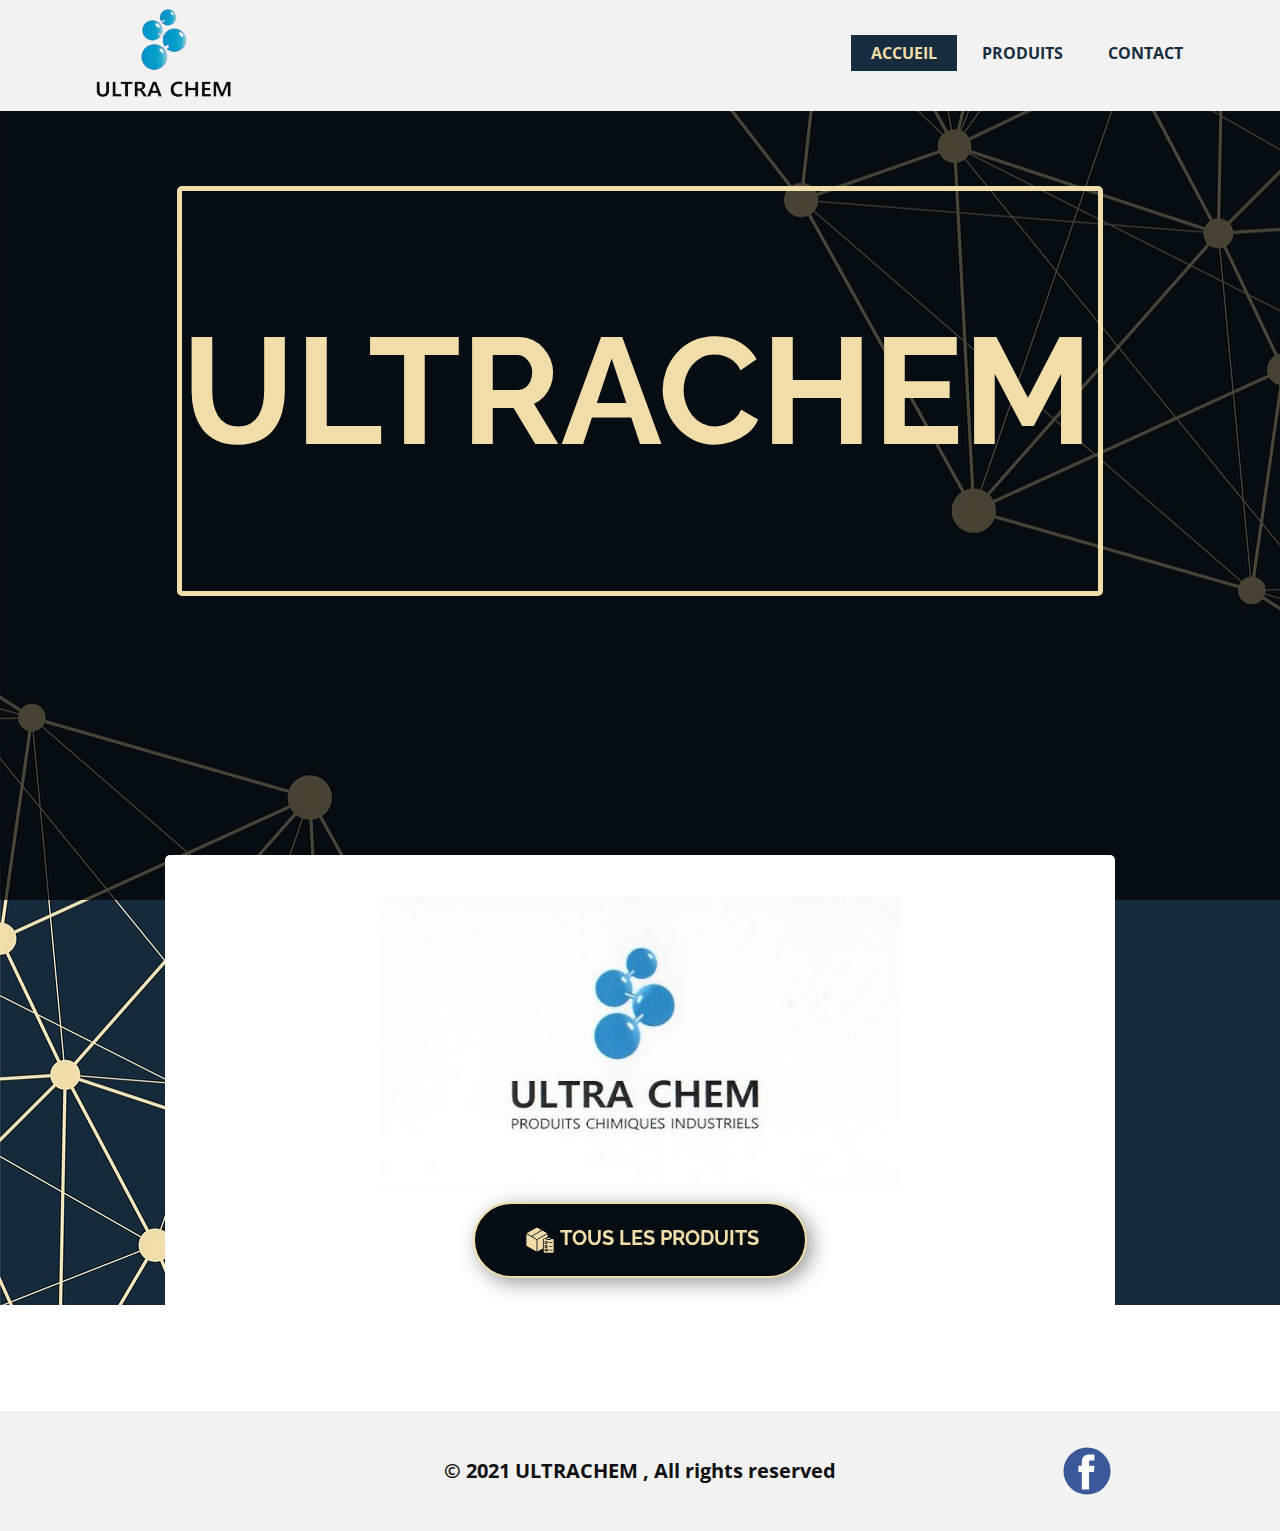
<file: index.html>
<!DOCTYPE html>
<html style="font-size: 16px;" lang="fr-TN">
  <head>
    <meta name="viewport" content="width=device-width, initial-scale=1.0">
    <meta charset="utf-8">
    <meta name="keywords" content="thankyou., Freelance Designer, We design People Inspired Experiences that create positive change in people's lives., Inspiration, DJ Night is Your Best Choice For Luxury Destination Weddings, Private, and Corporate Events, Team, Information partners">
    <meta name="description" content="">
    <meta name="page_type" content="np-template-header-footer-from-plugin">
    <title>Accueil</title>
    <link rel="stylesheet" href="nicepage.css" media="screen">
<link rel="stylesheet" href="Accueil.css" media="screen">
    <script class="u-script" type="text/javascript" src="jquery.js" defer=""></script>
    <script class="u-script" type="text/javascript" src="nicepage.js" defer=""></script>
    <link rel="icon" href="images/favicon4.png">
    <link id="u-theme-google-font" rel="stylesheet" href="https://fonts.googleapis.com/css?family=Roboto:100,100i,300,300i,400,400i,500,500i,700,700i,900,900i|Open+Sans:300,300i,400,400i,600,600i,700,700i,800,800i">
    <link id="u-page-google-font" rel="stylesheet" href="https://fonts.googleapis.com/css?family=Raleway:100,100i,200,200i,300,300i,400,400i,500,500i,600,600i,700,700i,800,800i,900,900i">
    
    
    <script type="application/ld+json">{
		"@context": "http://schema.org",
		"@type": "Organization",
		"name": "ULTRA CHEM",
		"logo": "images/image001-removebg-preview2.png",
		"sameAs": [
				"https://www.facebook.com/ULTRA-CHEM-105262901746393"
		]
}</script>
    <meta name="theme-color" content="#718ca5">
    <meta property="og:title" content="Accueil">
    <meta property="og:description" content="">
    <meta property="og:type" content="website">
  </head>
  <body data-home-page="Accueil.html" data-home-page-title="Accueil" class="u-body u-stick-footer"><header class="u-align-center u-clearfix u-grey-5 u-header u-sticky u-header" id="sec-e741"><div class="u-clearfix u-sheet u-sheet-1">
        <nav class="u-menu u-menu-dropdown u-offcanvas u-offcanvas-shift u-menu-1" data-position="menu">
          <div class="menu-collapse" style="font-size: 1rem; letter-spacing: 0px; text-transform: uppercase; font-weight: 700;">
            <a class="u-button-style u-custom-active-color u-custom-border u-custom-border-color u-custom-hover-color u-custom-left-right-menu-spacing u-custom-padding-bottom u-custom-text-active-color u-custom-text-color u-custom-text-decoration u-custom-text-hover-color u-custom-top-bottom-menu-spacing u-nav-link u-text-active-palette-1-base u-text-custom-color-6 u-text-hover-palette-2-base" href="#" style="height: 24px; color: rgb(17, 17, 17) !important;">
              <svg class="u-svg-link" preserveAspectRatio="xMidYMin slice" viewBox="0 0 150 150" style=""><use xmlns:xlink="http://www.w3.org/1999/xlink" xlink:href="#svg-6136"></use></svg>
              <svg class="u-svg-content" viewBox="0 0 150 150" x="0px" y="0px" id="svg-6136" style="enable-background:new 0 0 150 150;"><g id="XMLID_229_"><path id="XMLID_230_" d="M15,30h120c8.284,0,15-6.716,15-15s-6.716-15-15-15H15C6.716,0,0,6.716,0,15S6.716,30,15,30z"></path><path id="XMLID_231_" d="M135,60H15C6.716,60,0,66.716,0,75s6.716,15,15,15h120c8.284,0,15-6.716,15-15S143.284,60,135,60z"></path><path id="XMLID_232_" d="M135,120H15c-8.284,0-15,6.716-15,15s6.716,15,15,15h120c8.284,0,15-6.716,15-15S143.284,120,135,120z"></path>
</g></svg>
            </a>
          </div>
          <div class="u-custom-menu u-nav-container">
            <ul class="u-nav u-spacing-5 u-unstyled u-nav-1"><li class="u-nav-item"><a class="u-active-custom-color-6 u-border-active-palette-1-base u-border-hover-palette-1-light-1 u-button-style u-hover-custom-color-5 u-nav-link u-text-active-custom-color-5 u-text-custom-color-6 u-text-hover-custom-color-6" href="Accueil.html" style="padding: 10px 20px;">Accueil</a>
</li><li class="u-nav-item"><a class="u-active-custom-color-6 u-border-active-palette-1-base u-border-hover-palette-1-light-1 u-button-style u-hover-custom-color-5 u-nav-link u-text-active-custom-color-5 u-text-custom-color-6 u-text-hover-custom-color-6" href="Produits.html" style="padding: 10px 20px;">Produits</a>
</li><li class="u-nav-item"><a class="u-active-custom-color-6 u-border-active-palette-1-base u-border-hover-palette-1-light-1 u-button-style u-hover-custom-color-5 u-nav-link u-text-active-custom-color-5 u-text-custom-color-6 u-text-hover-custom-color-6" href="Contact.html" style="padding: 10px 20px;">Contact</a>
</li></ul>
          </div>
          <div class="u-custom-menu u-nav-container-collapse">
            <div class="u-black u-container-style u-inner-container-layout u-opacity u-opacity-95 u-sidenav">
              <div class="u-sidenav-overflow">
                <div class="u-menu-close"></div>
                <ul class="u-align-center u-nav u-popupmenu-items u-unstyled u-nav-2"><li class="u-nav-item"><a class="u-button-style u-nav-link" href="Accueil.html" style="padding: 10px 20px;">Accueil</a>
</li><li class="u-nav-item"><a class="u-button-style u-nav-link" href="Produits.html" style="padding: 10px 20px;">Produits</a>
</li><li class="u-nav-item"><a class="u-button-style u-nav-link" href="Contact.html" style="padding: 10px 20px;">Contact</a>
</li></ul>
              </div>
            </div>
            <div class="u-black u-menu-overlay u-opacity u-opacity-70"></div>
          </div>
        </nav>
        <a href="Accueil.html" data-page-id="317304199" class="u-image u-logo u-image-1" data-image-width="150" data-image-height="98" title="Accueil">
          <img src="images/image001-removebg-preview2.png" class="u-logo-image u-logo-image-1" data-image-width="170.0426">
        </a>
      </div></header>
    <section class="u-align-center u-clearfix u-image u-lightbox u-parallax u-shading u-section-1" id="carousel_3a27" data-image-width="1280" data-image-height="1280">
      <div class="u-clearfix u-sheet u-sheet-1">
        <div class="u-border-5 u-border-custom-color-5 u-container-style u-expanded-width-xs u-group u-radius-5 u-shape-round u-group-1">
          <div class="u-container-layout u-valign-middle u-container-layout-1">
            <h1 class="u-align-center-xs u-custom-font u-font-raleway u-text u-text-custom-color-5 u-text-1">ULTRACHEM</h1>
          </div>
        </div>
        <div class="u-container-style u-group u-radius-5 u-shape-round u-white u-group-2">
          <div class="u-container-layout u-container-layout-2">
            <img class="u-image u-image-contain u-image-default u-image-1" alt="" data-image-width="665" data-image-height="374" src="images/logo1.jpg">
            <a href="Produits.html" data-page-id="2203394" class="u-border-2 u-border-custom-color-5 u-btn u-btn-round u-button-style u-custom-color-7 u-custom-font u-font-raleway u-hover-custom-color-5 u-radius-50 u-text-custom-color-5 u-text-hover-custom-color-7 u-btn-1" data-animation-name="bounceIn" data-animation-duration="1000" data-animation-delay="0" data-animation-direction=""> &nbsp;<span class="u-icon u-icon-1"><svg class="u-svg-content" viewBox="0 0 512 512" style="width: 1em; height: 1em;"><title></title><polygon points="203.654 241.22 377.296 140.969 295.628 93.818 121.986 194.069 203.654 241.22"></polygon><polygon points="197 253.344 23 153.085 23 353.619 197 453.878 197 253.344"></polygon><rect x="351" y="356" width="19" height="19"></rect><path d="M211,253.344V453.878l95-54.935V254.182A30.037,30.037,0,0,1,335.891,224H360.8a24.533,24.533,0,0,1,23.417-18H384V153.085Z"></path><rect x="374" y="220" width="61" height="21" rx="10.161"></rect><polygon points="281.628 85.735 203.654 40.717 30.013 140.969 107.986 185.987 281.628 85.735"></polygon><path d="M472.916,238H447.733a23.942,23.942,0,0,1-23.143,17H384.217a23.944,23.944,0,0,1-23.144-17H335.891A16.022,16.022,0,0,0,320,254.182v202.1A15.628,15.628,0,0,0,335.891,472H472.916A15.793,15.793,0,0,0,489,456.282v-202.1A16.186,16.186,0,0,0,472.916,238ZM337,285.033A6.985,6.985,0,0,1,343.949,278h32.975A7.093,7.093,0,0,1,384,285.033v4.71a7.019,7.019,0,0,1-7.038,6.984A6.739,6.739,0,0,1,370.307,292H351v19h.276a7,7,0,1,1,0,14h-7.327A6.95,6.95,0,0,1,337,318.008ZM337,349a7,7,0,0,1,7-7h33a7,7,0,0,1,7,7v33a7,7,0,0,1-7,7H344a7,7,0,0,1-7-7Zm14.277,104h-7.328A6.752,6.752,0,0,1,337,446.244V413.269A7.191,7.191,0,0,1,343.949,406h32.975A7.3,7.3,0,0,1,384,413.269v6.745A7.037,7.037,0,0,1,369.929,420H351v19h.277a7,7,0,1,1,0,14Zm51.664-27.259-25.452,25.452a7,7,0,0,1-9.9,0L356.4,440.007a7,7,0,1,1,9.9-9.9l6.236,6.237,20.5-20.5a7,7,0,0,1,9.9,9.9Zm0-129.249-25.452,25.452a7,7,0,0,1-9.9,0L356.4,310.758a7,7,0,1,1,9.9-9.9l6.236,6.237,20.5-20.5a7,7,0,0,1,9.9,9.9ZM464.857,437H420.891a7,7,0,0,1,0-14h43.966a7,7,0,0,1,0,14Zm0-64H420.891a7,7,0,0,1,0-14h43.966a7,7,0,0,1,0,14Zm0-64H420.891a7,7,0,0,1,0-14h43.966a7,7,0,0,1,0,14Z"></path></svg><img></span>&nbsp;TOUS LES PRODUITS
            </a>
          </div>
        </div>
      </div>
    </section>
    
    
    <footer class="u-align-center-md u-align-center-sm u-align-center-xs u-clearfix u-footer u-grey-5" id="sec-6b3a"><div class="u-clearfix u-sheet u-sheet-1">
        <div class="u-align-left u-social-icons u-spacing-10 u-social-icons-1">
          <a class="u-social-url" title="facebook" target="_blank" href="https://www.facebook.com/ULTRA-CHEM-105262901746393"><span class="u-icon u-icon-circle u-social-facebook u-social-icon u-icon-1"><svg class="u-svg-link" preserveAspectRatio="xMidYMin slice" viewBox="0 0 112 112" style=""><use xmlns:xlink="http://www.w3.org/1999/xlink" xlink:href="#svg-6fd5"></use></svg><svg class="u-svg-content" viewBox="0 0 112 112" x="0" y="0" id="svg-6fd5"><circle fill="currentColor" cx="56.1" cy="56.1" r="55"></circle><path fill="#FFFFFF" d="M73.5,31.6h-9.1c-1.4,0-3.6,0.8-3.6,3.9v8.5h12.6L72,58.3H60.8v40.8H43.9V58.3h-8V43.9h8v-9.2
            c0-6.7,3.1-17,17-17h12.5v13.9H73.5z"></path></svg></span>
          </a>
        </div>
        <p class="u-align-center-lg u-align-center-md u-align-center-xl u-text u-text-1">©&nbsp;2021&nbsp;ULTRACHEM , All rights reserved</p>
      </div></footer>
  </body>
</html>
</file>
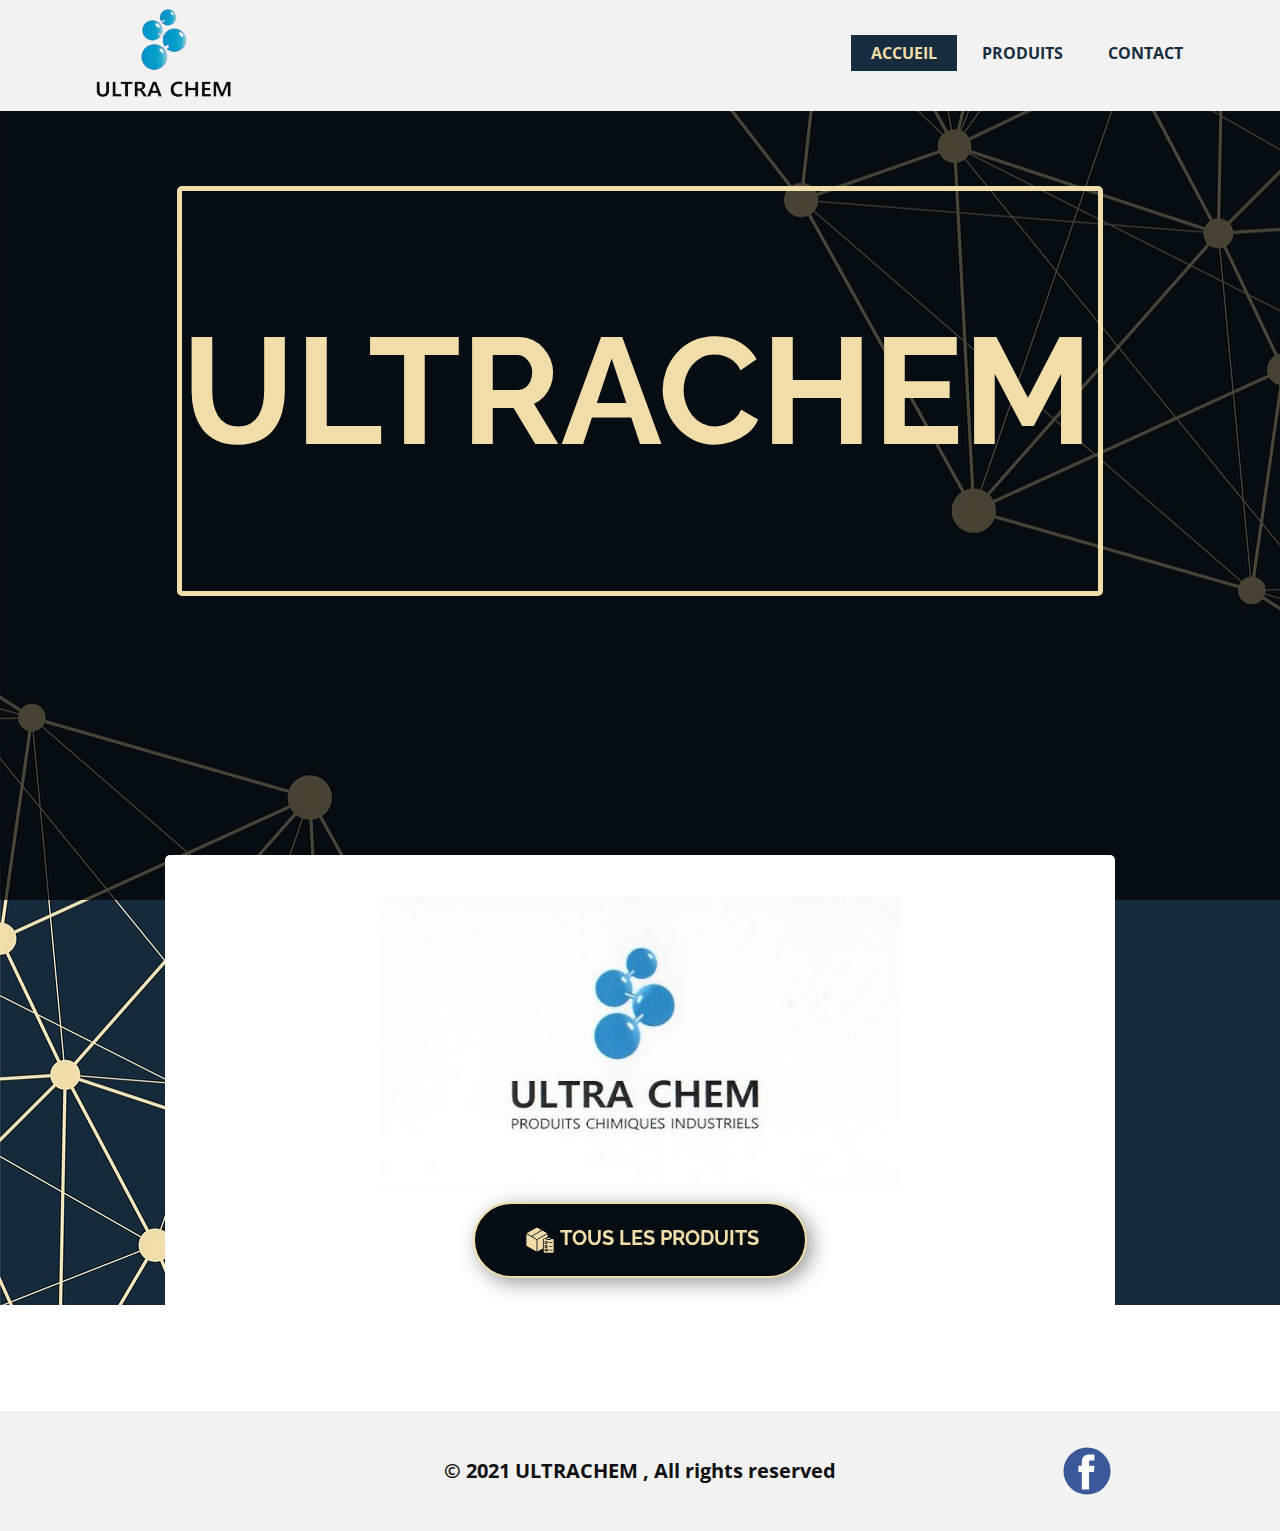
<file: Accueil.html>
<!DOCTYPE html>
<html style="font-size: 16px;" lang="fr-TN">
  <head>
    <meta name="viewport" content="width=device-width, initial-scale=1.0">
    <meta charset="utf-8">
    <meta name="keywords" content="thankyou., Freelance Designer, We design People Inspired Experiences that create positive change in people's lives., Inspiration, DJ Night is Your Best Choice For Luxury Destination Weddings, Private, and Corporate Events, Team, Information partners">
    <meta name="description" content="">
    <meta name="page_type" content="np-template-header-footer-from-plugin">
    <title>Accueil</title>
    <link rel="stylesheet" href="nicepage.css" media="screen">
<link rel="stylesheet" href="Accueil.css" media="screen">
    <script class="u-script" type="text/javascript" src="jquery.js" defer=""></script>
    <script class="u-script" type="text/javascript" src="nicepage.js" defer=""></script>
    <link rel="icon" href="images/favicon4.png">
    <link id="u-theme-google-font" rel="stylesheet" href="https://fonts.googleapis.com/css?family=Roboto:100,100i,300,300i,400,400i,500,500i,700,700i,900,900i|Open+Sans:300,300i,400,400i,600,600i,700,700i,800,800i">
    <link id="u-page-google-font" rel="stylesheet" href="https://fonts.googleapis.com/css?family=Raleway:100,100i,200,200i,300,300i,400,400i,500,500i,600,600i,700,700i,800,800i,900,900i">
    
    
    <script type="application/ld+json">{
		"@context": "http://schema.org",
		"@type": "Organization",
		"name": "ULTRA CHEM",
		"logo": "images/image001-removebg-preview2.png",
		"sameAs": [
				"https://www.facebook.com/ULTRA-CHEM-105262901746393"
		]
}</script>
    <meta name="theme-color" content="#718ca5">
    <meta property="og:title" content="Accueil">
    <meta property="og:description" content="">
    <meta property="og:type" content="website">
  </head>
  <body class="u-body u-stick-footer"><header class="u-align-center u-clearfix u-grey-5 u-header u-sticky u-header" id="sec-e741"><div class="u-clearfix u-sheet u-sheet-1">
        <nav class="u-menu u-menu-dropdown u-offcanvas u-offcanvas-shift u-menu-1" data-position="menu">
          <div class="menu-collapse" style="font-size: 1rem; letter-spacing: 0px; text-transform: uppercase; font-weight: 700;">
            <a class="u-button-style u-custom-active-color u-custom-border u-custom-border-color u-custom-hover-color u-custom-left-right-menu-spacing u-custom-padding-bottom u-custom-text-active-color u-custom-text-color u-custom-text-decoration u-custom-text-hover-color u-custom-top-bottom-menu-spacing u-nav-link u-text-active-palette-1-base u-text-custom-color-6 u-text-hover-palette-2-base" href="#" style="height: 24px; color: rgb(17, 17, 17) !important;">
              <svg class="u-svg-link" preserveAspectRatio="xMidYMin slice" viewBox="0 0 150 150" style=""><use xmlns:xlink="http://www.w3.org/1999/xlink" xlink:href="#svg-6136"></use></svg>
              <svg class="u-svg-content" viewBox="0 0 150 150" x="0px" y="0px" id="svg-6136" style="enable-background:new 0 0 150 150;"><g id="XMLID_229_"><path id="XMLID_230_" d="M15,30h120c8.284,0,15-6.716,15-15s-6.716-15-15-15H15C6.716,0,0,6.716,0,15S6.716,30,15,30z"></path><path id="XMLID_231_" d="M135,60H15C6.716,60,0,66.716,0,75s6.716,15,15,15h120c8.284,0,15-6.716,15-15S143.284,60,135,60z"></path><path id="XMLID_232_" d="M135,120H15c-8.284,0-15,6.716-15,15s6.716,15,15,15h120c8.284,0,15-6.716,15-15S143.284,120,135,120z"></path>
</g></svg>
            </a>
          </div>
          <div class="u-custom-menu u-nav-container">
            <ul class="u-nav u-spacing-5 u-unstyled u-nav-1"><li class="u-nav-item"><a class="u-active-custom-color-6 u-border-active-palette-1-base u-border-hover-palette-1-light-1 u-button-style u-hover-custom-color-5 u-nav-link u-text-active-custom-color-5 u-text-custom-color-6 u-text-hover-custom-color-6" href="Accueil.html" style="padding: 10px 20px;">Accueil</a>
</li><li class="u-nav-item"><a class="u-active-custom-color-6 u-border-active-palette-1-base u-border-hover-palette-1-light-1 u-button-style u-hover-custom-color-5 u-nav-link u-text-active-custom-color-5 u-text-custom-color-6 u-text-hover-custom-color-6" href="Produits.html" style="padding: 10px 20px;">Produits</a>
</li><li class="u-nav-item"><a class="u-active-custom-color-6 u-border-active-palette-1-base u-border-hover-palette-1-light-1 u-button-style u-hover-custom-color-5 u-nav-link u-text-active-custom-color-5 u-text-custom-color-6 u-text-hover-custom-color-6" href="Contact.html" style="padding: 10px 20px;">Contact</a>
</li></ul>
          </div>
          <div class="u-custom-menu u-nav-container-collapse">
            <div class="u-black u-container-style u-inner-container-layout u-opacity u-opacity-95 u-sidenav">
              <div class="u-sidenav-overflow">
                <div class="u-menu-close"></div>
                <ul class="u-align-center u-nav u-popupmenu-items u-unstyled u-nav-2"><li class="u-nav-item"><a class="u-button-style u-nav-link" href="Accueil.html" style="padding: 10px 20px;">Accueil</a>
</li><li class="u-nav-item"><a class="u-button-style u-nav-link" href="Produits.html" style="padding: 10px 20px;">Produits</a>
</li><li class="u-nav-item"><a class="u-button-style u-nav-link" href="Contact.html" style="padding: 10px 20px;">Contact</a>
</li></ul>
              </div>
            </div>
            <div class="u-black u-menu-overlay u-opacity u-opacity-70"></div>
          </div>
        </nav>
        <a href="Accueil.html" data-page-id="317304199" class="u-image u-logo u-image-1" data-image-width="150" data-image-height="98" title="Accueil">
          <img src="images/image001-removebg-preview2.png" class="u-logo-image u-logo-image-1" data-image-width="170.0426">
        </a>
      </div></header>
    <section class="u-align-center u-clearfix u-image u-lightbox u-parallax u-shading u-section-1" id="carousel_3a27" data-image-width="1280" data-image-height="1280">
      <div class="u-clearfix u-sheet u-sheet-1">
        <div class="u-border-5 u-border-custom-color-5 u-container-style u-expanded-width-xs u-group u-radius-5 u-shape-round u-group-1">
          <div class="u-container-layout u-valign-middle u-container-layout-1">
            <h1 class="u-align-center-xs u-custom-font u-font-raleway u-text u-text-custom-color-5 u-text-1">ULTRACHEM</h1>
          </div>
        </div>
        <div class="u-container-style u-group u-radius-5 u-shape-round u-white u-group-2">
          <div class="u-container-layout u-container-layout-2">
            <img class="u-image u-image-contain u-image-default u-image-1" alt="" data-image-width="665" data-image-height="374" src="images/logo1.jpg">
            <a href="Produits.html" data-page-id="2203394" class="u-border-2 u-border-custom-color-5 u-btn u-btn-round u-button-style u-custom-color-7 u-custom-font u-font-raleway u-hover-custom-color-5 u-radius-50 u-text-custom-color-5 u-text-hover-custom-color-7 u-btn-1" data-animation-name="bounceIn" data-animation-duration="1000" data-animation-delay="0" data-animation-direction=""> &nbsp;<span class="u-icon u-icon-1"><svg class="u-svg-content" viewBox="0 0 512 512" style="width: 1em; height: 1em;"><title></title><polygon points="203.654 241.22 377.296 140.969 295.628 93.818 121.986 194.069 203.654 241.22"></polygon><polygon points="197 253.344 23 153.085 23 353.619 197 453.878 197 253.344"></polygon><rect x="351" y="356" width="19" height="19"></rect><path d="M211,253.344V453.878l95-54.935V254.182A30.037,30.037,0,0,1,335.891,224H360.8a24.533,24.533,0,0,1,23.417-18H384V153.085Z"></path><rect x="374" y="220" width="61" height="21" rx="10.161"></rect><polygon points="281.628 85.735 203.654 40.717 30.013 140.969 107.986 185.987 281.628 85.735"></polygon><path d="M472.916,238H447.733a23.942,23.942,0,0,1-23.143,17H384.217a23.944,23.944,0,0,1-23.144-17H335.891A16.022,16.022,0,0,0,320,254.182v202.1A15.628,15.628,0,0,0,335.891,472H472.916A15.793,15.793,0,0,0,489,456.282v-202.1A16.186,16.186,0,0,0,472.916,238ZM337,285.033A6.985,6.985,0,0,1,343.949,278h32.975A7.093,7.093,0,0,1,384,285.033v4.71a7.019,7.019,0,0,1-7.038,6.984A6.739,6.739,0,0,1,370.307,292H351v19h.276a7,7,0,1,1,0,14h-7.327A6.95,6.95,0,0,1,337,318.008ZM337,349a7,7,0,0,1,7-7h33a7,7,0,0,1,7,7v33a7,7,0,0,1-7,7H344a7,7,0,0,1-7-7Zm14.277,104h-7.328A6.752,6.752,0,0,1,337,446.244V413.269A7.191,7.191,0,0,1,343.949,406h32.975A7.3,7.3,0,0,1,384,413.269v6.745A7.037,7.037,0,0,1,369.929,420H351v19h.277a7,7,0,1,1,0,14Zm51.664-27.259-25.452,25.452a7,7,0,0,1-9.9,0L356.4,440.007a7,7,0,1,1,9.9-9.9l6.236,6.237,20.5-20.5a7,7,0,0,1,9.9,9.9Zm0-129.249-25.452,25.452a7,7,0,0,1-9.9,0L356.4,310.758a7,7,0,1,1,9.9-9.9l6.236,6.237,20.5-20.5a7,7,0,0,1,9.9,9.9ZM464.857,437H420.891a7,7,0,0,1,0-14h43.966a7,7,0,0,1,0,14Zm0-64H420.891a7,7,0,0,1,0-14h43.966a7,7,0,0,1,0,14Zm0-64H420.891a7,7,0,0,1,0-14h43.966a7,7,0,0,1,0,14Z"></path></svg><img></span>&nbsp;TOUS LES PRODUITS
            </a>
          </div>
        </div>
      </div>
    </section>
    
    
    <footer class="u-align-center-md u-align-center-sm u-align-center-xs u-clearfix u-footer u-grey-5" id="sec-6b3a"><div class="u-clearfix u-sheet u-sheet-1">
        <div class="u-align-left u-social-icons u-spacing-10 u-social-icons-1">
          <a class="u-social-url" title="facebook" target="_blank" href="https://www.facebook.com/ULTRA-CHEM-105262901746393"><span class="u-icon u-icon-circle u-social-facebook u-social-icon u-icon-1"><svg class="u-svg-link" preserveAspectRatio="xMidYMin slice" viewBox="0 0 112 112" style=""><use xmlns:xlink="http://www.w3.org/1999/xlink" xlink:href="#svg-6fd5"></use></svg><svg class="u-svg-content" viewBox="0 0 112 112" x="0" y="0" id="svg-6fd5"><circle fill="currentColor" cx="56.1" cy="56.1" r="55"></circle><path fill="#FFFFFF" d="M73.5,31.6h-9.1c-1.4,0-3.6,0.8-3.6,3.9v8.5h12.6L72,58.3H60.8v40.8H43.9V58.3h-8V43.9h8v-9.2
            c0-6.7,3.1-17,17-17h12.5v13.9H73.5z"></path></svg></span>
          </a>
        </div>
        <p class="u-align-center-lg u-align-center-md u-align-center-xl u-text u-text-1">©&nbsp;2021&nbsp;ULTRACHEM , All rights reserved</p>
      </div></footer>
  </body>
</html>
</file>
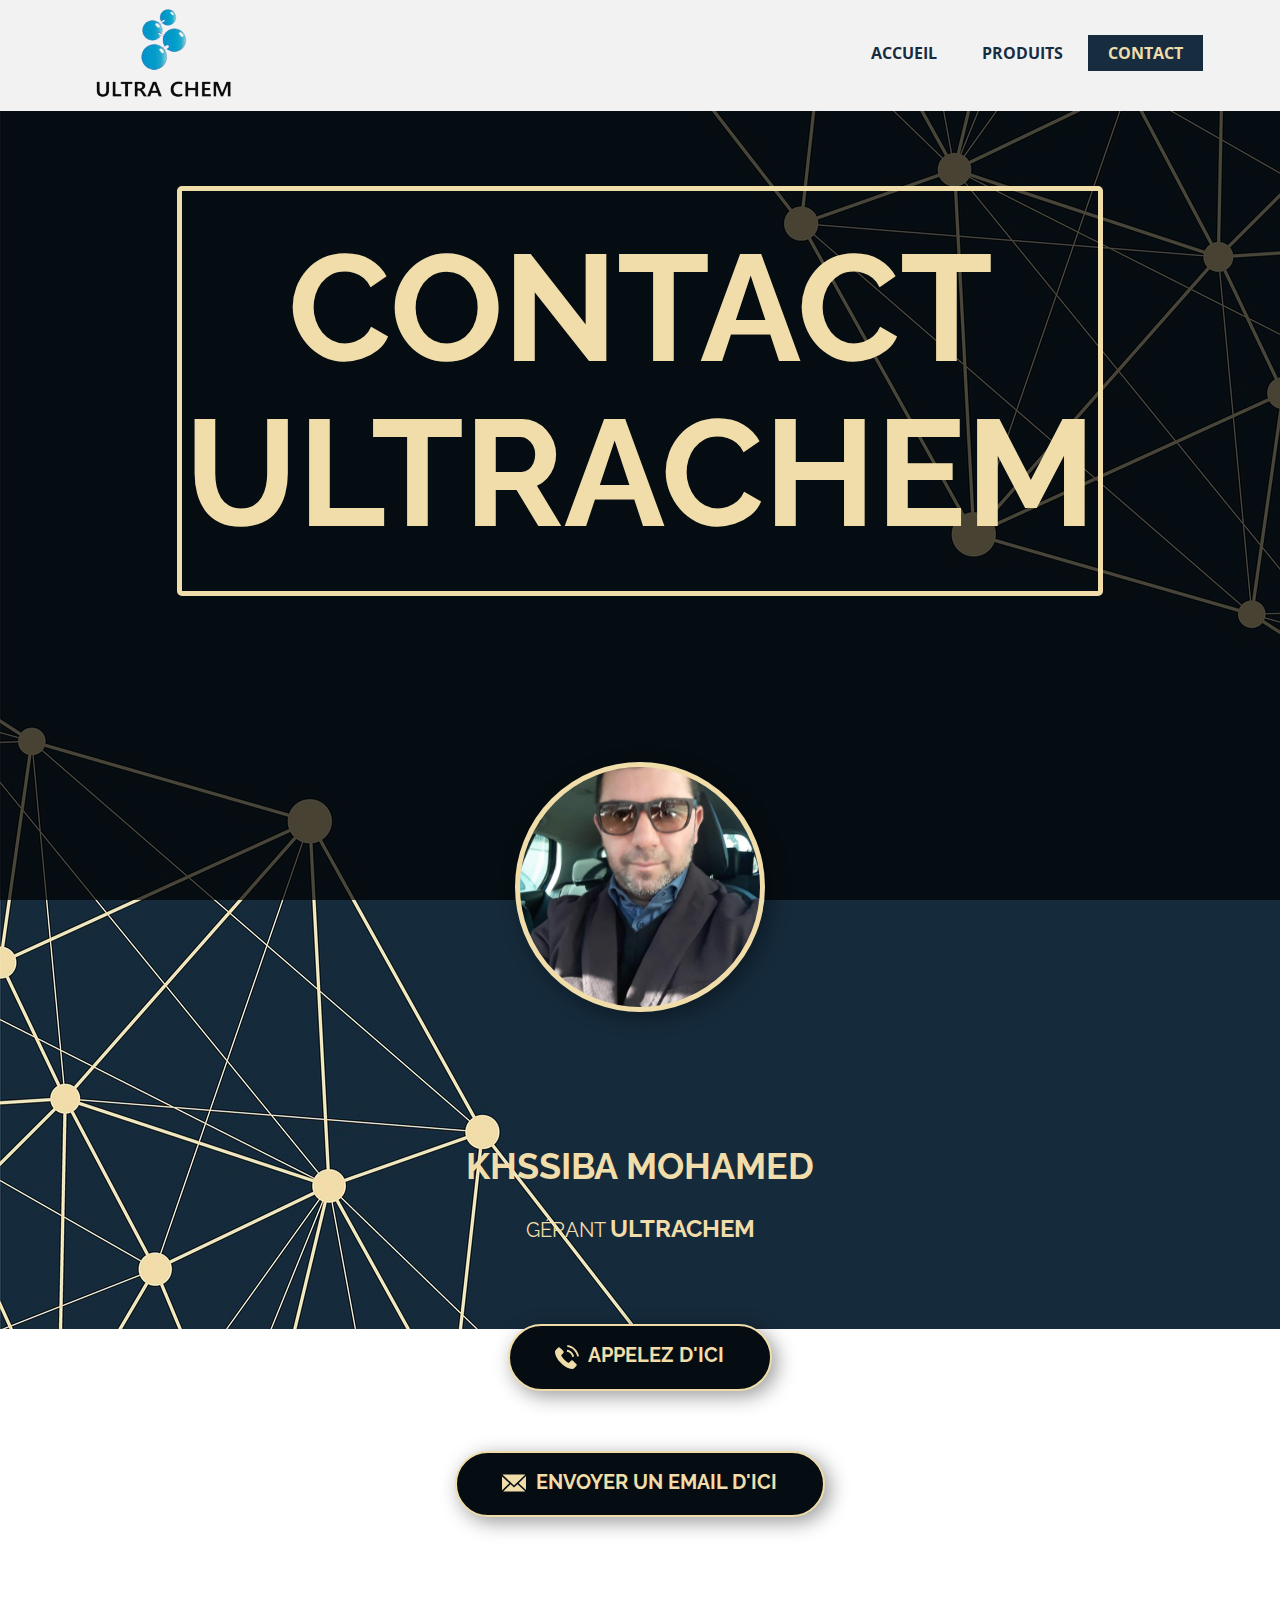
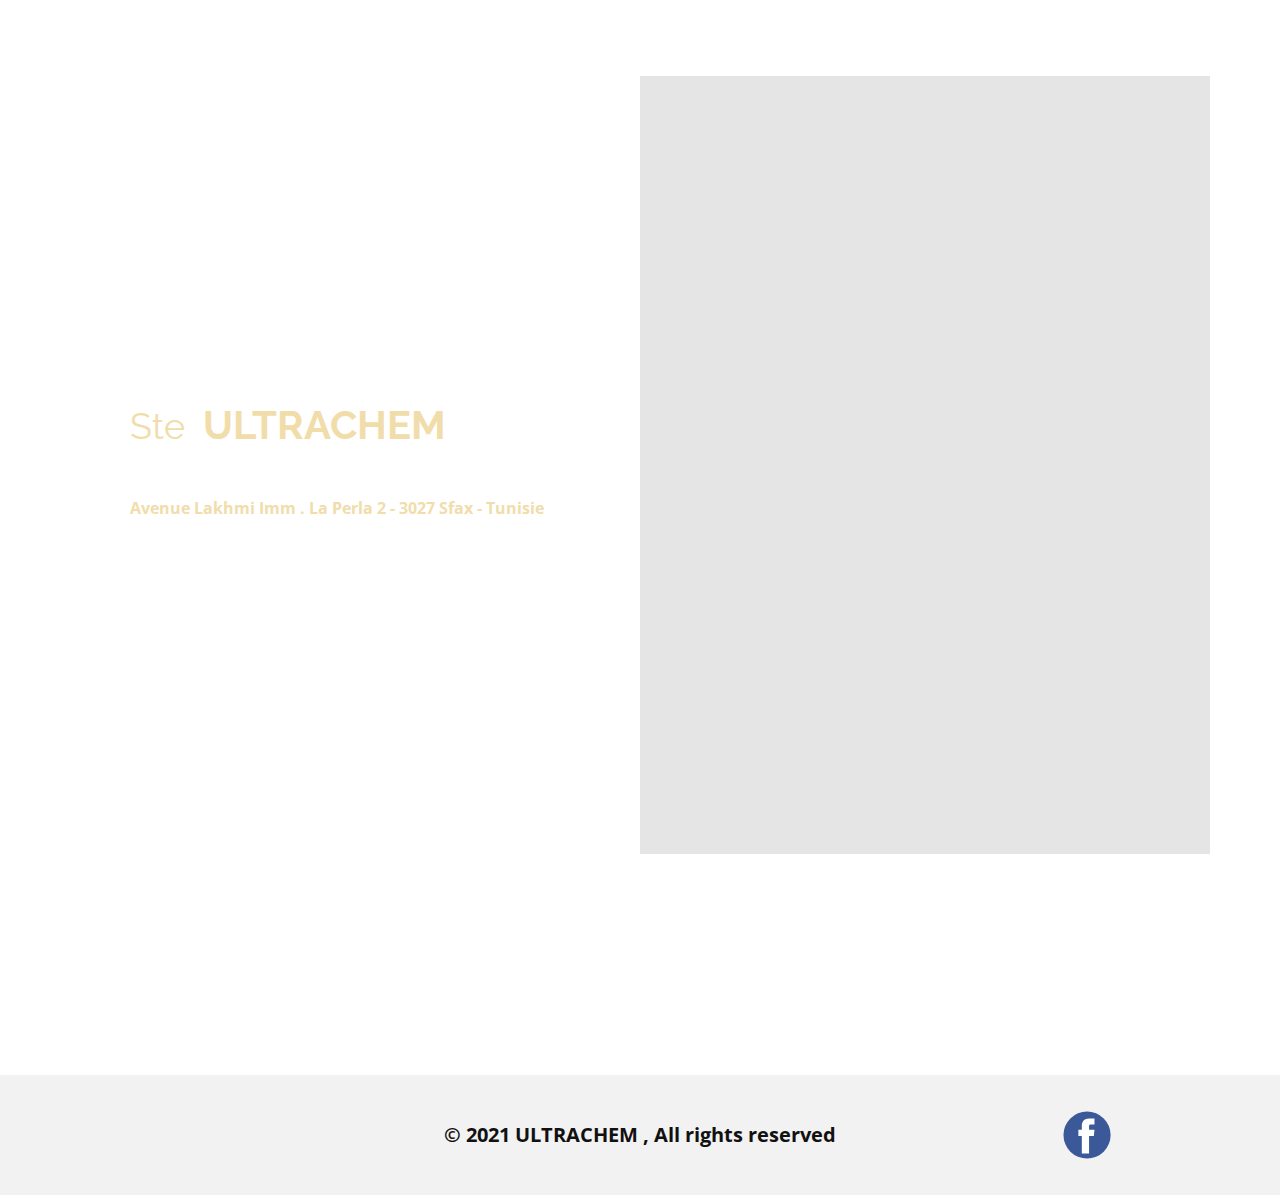
<file: Contact.html>
<!DOCTYPE html>
<html style="font-size: 16px;" lang="fr-TN">
  <head>
    <meta name="viewport" content="width=device-width, initial-scale=1.0">
    <meta charset="utf-8">
    <meta name="keywords" content="CONTACTULTRACHEM">
    <meta name="description" content="">
    <meta name="page_type" content="np-template-header-footer-from-plugin">
    <title>Contact</title>
    <link rel="stylesheet" href="nicepage.css" media="screen">
<link rel="stylesheet" href="Contact.css" media="screen">
    <script class="u-script" type="text/javascript" src="jquery.js" defer=""></script>
    <script class="u-script" type="text/javascript" src="nicepage.js" defer=""></script>
    <link rel="icon" href="images/favicon4.png">
    <link id="u-theme-google-font" rel="stylesheet" href="https://fonts.googleapis.com/css?family=Roboto:100,100i,300,300i,400,400i,500,500i,700,700i,900,900i|Open+Sans:300,300i,400,400i,600,600i,700,700i,800,800i">
    <link id="u-page-google-font" rel="stylesheet" href="https://fonts.googleapis.com/css?family=Raleway:100,100i,200,200i,300,300i,400,400i,500,500i,600,600i,700,700i,800,800i,900,900i">
    
    
    <script type="application/ld+json">{
		"@context": "http://schema.org",
		"@type": "Organization",
		"name": "ULTRA CHEM",
		"logo": "images/image001-removebg-preview2.png",
		"sameAs": [
				"https://www.facebook.com/ULTRA-CHEM-105262901746393"
		]
}</script>
    <meta name="theme-color" content="#718ca5">
    <meta property="og:title" content="Contact">
    <meta property="og:description" content="">
    <meta property="og:type" content="website">
  </head>
  <body class="u-body"><header class="u-align-center u-clearfix u-grey-5 u-header u-sticky u-header" id="sec-e741"><div class="u-clearfix u-sheet u-sheet-1">
        <nav class="u-menu u-menu-dropdown u-offcanvas u-offcanvas-shift u-menu-1" data-position="menu">
          <div class="menu-collapse" style="font-size: 1rem; letter-spacing: 0px; text-transform: uppercase; font-weight: 700;">
            <a class="u-button-style u-custom-active-color u-custom-border u-custom-border-color u-custom-hover-color u-custom-left-right-menu-spacing u-custom-padding-bottom u-custom-text-active-color u-custom-text-color u-custom-text-decoration u-custom-text-hover-color u-custom-top-bottom-menu-spacing u-nav-link u-text-active-palette-1-base u-text-custom-color-6 u-text-hover-palette-2-base" href="#" style="height: 24px; color: rgb(17, 17, 17) !important;">
              <svg class="u-svg-link" preserveAspectRatio="xMidYMin slice" viewBox="0 0 150 150" style=""><use xmlns:xlink="http://www.w3.org/1999/xlink" xlink:href="#svg-6136"></use></svg>
              <svg class="u-svg-content" viewBox="0 0 150 150" x="0px" y="0px" id="svg-6136" style="enable-background:new 0 0 150 150;"><g id="XMLID_229_"><path id="XMLID_230_" d="M15,30h120c8.284,0,15-6.716,15-15s-6.716-15-15-15H15C6.716,0,0,6.716,0,15S6.716,30,15,30z"></path><path id="XMLID_231_" d="M135,60H15C6.716,60,0,66.716,0,75s6.716,15,15,15h120c8.284,0,15-6.716,15-15S143.284,60,135,60z"></path><path id="XMLID_232_" d="M135,120H15c-8.284,0-15,6.716-15,15s6.716,15,15,15h120c8.284,0,15-6.716,15-15S143.284,120,135,120z"></path>
</g></svg>
            </a>
          </div>
          <div class="u-custom-menu u-nav-container">
            <ul class="u-nav u-spacing-5 u-unstyled u-nav-1"><li class="u-nav-item"><a class="u-active-custom-color-6 u-border-active-palette-1-base u-border-hover-palette-1-light-1 u-button-style u-hover-custom-color-5 u-nav-link u-text-active-custom-color-5 u-text-custom-color-6 u-text-hover-custom-color-6" href="Accueil.html" style="padding: 10px 20px;">Accueil</a>
</li><li class="u-nav-item"><a class="u-active-custom-color-6 u-border-active-palette-1-base u-border-hover-palette-1-light-1 u-button-style u-hover-custom-color-5 u-nav-link u-text-active-custom-color-5 u-text-custom-color-6 u-text-hover-custom-color-6" href="Produits.html" style="padding: 10px 20px;">Produits</a>
</li><li class="u-nav-item"><a class="u-active-custom-color-6 u-border-active-palette-1-base u-border-hover-palette-1-light-1 u-button-style u-hover-custom-color-5 u-nav-link u-text-active-custom-color-5 u-text-custom-color-6 u-text-hover-custom-color-6" href="Contact.html" style="padding: 10px 20px;">Contact</a>
</li></ul>
          </div>
          <div class="u-custom-menu u-nav-container-collapse">
            <div class="u-black u-container-style u-inner-container-layout u-opacity u-opacity-95 u-sidenav">
              <div class="u-sidenav-overflow">
                <div class="u-menu-close"></div>
                <ul class="u-align-center u-nav u-popupmenu-items u-unstyled u-nav-2"><li class="u-nav-item"><a class="u-button-style u-nav-link" href="Accueil.html" style="padding: 10px 20px;">Accueil</a>
</li><li class="u-nav-item"><a class="u-button-style u-nav-link" href="Produits.html" style="padding: 10px 20px;">Produits</a>
</li><li class="u-nav-item"><a class="u-button-style u-nav-link" href="Contact.html" style="padding: 10px 20px;">Contact</a>
</li></ul>
              </div>
            </div>
            <div class="u-black u-menu-overlay u-opacity u-opacity-70"></div>
          </div>
        </nav>
        <a href="Accueil.html" data-page-id="317304199" class="u-image u-logo u-image-1" data-image-width="150" data-image-height="98" title="Accueil">
          <img src="images/image001-removebg-preview2.png" class="u-logo-image u-logo-image-1" data-image-width="170.0426">
        </a>
      </div></header> 
    <section class="skrollable u-clearfix u-image u-lightbox u-parallax u-shading u-section-1" id="sec-398b" data-image-width="1280" data-image-height="1280">
      <div class="u-clearfix u-sheet u-sheet-1">
        <div class="u-border-5 u-border-custom-color-5 u-container-style u-expanded-width-xs u-group u-radius-5 u-shape-round u-group-1">
          <div class="u-container-layout u-valign-middle u-container-layout-1">
            <h1 class="u-align-center u-custom-font u-font-raleway u-text u-text-custom-color-5 u-text-1">CONTACT<br>ULTRACHEM
            </h1>
          </div>
        </div>
        <div class="u-border-5 u-border-custom-color-5 u-image u-image-circle u-image-1" alt="" data-image-width="576" data-image-height="1024"></div>
        <p class="u-align-center u-custom-font u-font-raleway u-text u-text-custom-color-5 u-text-2">
          <span style="font-weight: 700;">KHSSIBA MOHAMED<br>
          </span>
          <span style="font-size: 1.5rem; font-weight: 700;">
            <span style="font-size: 1.25rem;">
              <span style="font-weight: 400;">g<span style="font-weight: 700;"></span>érant
              </span>
            </span>ultrachem
          </span>
        </p>
        <a href="tel:26146655" class="u-border-2 u-border-custom-color-5 u-btn u-btn-round u-button-style u-custom-color-7 u-custom-font u-font-raleway u-hover-custom-color-5 u-radius-50 u-text-custom-color-5 u-text-hover-custom-color-7 u-btn-1"><span class="u-icon u-icon-1"><svg class="u-svg-content" viewBox="0 0 480.56 480.56" x="0px" y="0px" style="width: 1em; height: 1em;"><g><g><path d="M365.354,317.9c-15.7-15.5-35.3-15.5-50.9,0c-11.9,11.8-23.8,23.6-35.5,35.6c-3.2,3.3-5.9,4-9.8,1.8    c-7.7-4.2-15.9-7.6-23.3-12.2c-34.5-21.7-63.4-49.6-89-81c-12.7-15.6-24-32.3-31.9-51.1c-1.6-3.8-1.3-6.3,1.8-9.4    c11.9-11.5,23.5-23.3,35.2-35.1c16.3-16.4,16.3-35.6-0.1-52.1c-9.3-9.4-18.6-18.6-27.9-28c-9.6-9.6-19.1-19.3-28.8-28.8    c-15.7-15.3-35.3-15.3-50.9,0.1c-12,11.8-23.5,23.9-35.7,35.5c-11.3,10.7-17,23.8-18.2,39.1c-1.9,24.9,4.2,48.4,12.8,71.3    c17.6,47.4,44.4,89.5,76.9,128.1c43.9,52.2,96.3,93.5,157.6,123.3c27.6,13.4,56.2,23.7,87.3,25.4c21.4,1.2,40-4.2,54.9-20.9    c10.2-11.4,21.7-21.8,32.5-32.7c16-16.2,16.1-35.8,0.2-51.8C403.554,355.9,384.454,336.9,365.354,317.9z"></path><path d="M346.254,238.2l36.9-6.3c-5.8-33.9-21.8-64.6-46.1-89c-25.7-25.7-58.2-41.9-94-46.9l-5.2,37.1    c27.7,3.9,52.9,16.4,72.8,36.3C329.454,188.2,341.754,212,346.254,238.2z"></path><path d="M403.954,77.8c-42.6-42.6-96.5-69.5-156-77.8l-5.2,37.1c51.4,7.2,98,30.5,134.8,67.2c34.9,34.9,57.8,79,66.1,127.5    l36.9-6.3C470.854,169.3,444.354,118.3,403.954,77.8z"></path>
</g>
</g></svg><img></span>&nbsp; appelez d'ici
        </a>
        <a href="mailto:contact@ultrachem.tn" class="u-border-2 u-border-custom-color-5 u-btn u-btn-round u-button-style u-custom-color-7 u-custom-font u-font-raleway u-hover-custom-color-5 u-radius-50 u-text-custom-color-5 u-text-hover-custom-color-7 u-btn-2"><span class="u-icon u-icon-2"><svg class="u-svg-content" viewBox="0 0 230.17 230.17" x="0px" y="0px" style="width: 1em; height: 1em;"><g><path d="M230,49.585c0-0.263,0.181-0.519,0.169-0.779l-70.24,67.68l70.156,65.518c0.041-0.468-0.085-0.94-0.085-1.418V49.585z"></path><path d="M149.207,126.901l-28.674,27.588c-1.451,1.396-3.325,2.096-5.2,2.096c-1.836,0-3.672-0.67-5.113-2.013l-28.596-26.647   L11.01,195.989c1.717,0.617,3.56,1.096,5.49,1.096h197.667c2.866,0,5.554-0.873,7.891-2.175L149.207,126.901z"></path><path d="M115.251,138.757L222.447,35.496c-2.427-1.443-5.252-2.411-8.28-2.411H16.5c-3.943,0-7.556,1.531-10.37,3.866   L115.251,138.757z"></path><path d="M0,52.1v128.484c0,1.475,0.339,2.897,0.707,4.256l69.738-67.156L0,52.1z"></path>
</g></svg><img></span>&nbsp; envoyer un email d'ici
        </a>
        <div class="u-clearfix u-expanded-width u-layout-wrap u-layout-wrap-1">
          <div class="u-layout">
            <div class="u-layout-row">
              <div class="u-align-left u-container-style u-layout-cell u-left-cell u-shape-rectangle u-size-30 u-layout-cell-1">
                <div class="u-container-layout u-container-layout-2">
                  <h2 class="u-custom-font u-font-raleway u-text u-text-custom-color-5 u-text-3"> Ste&nbsp;&nbsp;<span style="font-weight: 700; font-size: 2.5rem;">ULTRACHEM</span>
                  </h2>
                  <p class="u-text u-text-custom-color-5 u-text-4"> Avenue Lakhmi Imm . La Perla 2 - 3027 Sfax - Tunisie</p>
                </div>
              </div>
              <div class="u-container-style u-layout-cell u-right-cell u-size-30 u-layout-cell-2">
                <div class="u-container-layout u-container-layout-3">
                  <div class="u-expanded u-grey-10 u-map">
                    <div class="embed-responsive">
                      <iframe class="embed-responsive-item" src="//maps.google.com/maps?output=embed&amp;q=%E2%80%8BAvenue%20Lakhmi%20Imm%20.%20La%20Perla%202%20-%203027%20Sfax%20-%20Tunisie&amp;z=15&amp;t=m" data-map="[base64]"></iframe>
                    </div>
                  </div>
                </div>
              </div>
            </div>
          </div>
        </div>
      </div>
    </section>
    
    
    <footer class="u-align-center-md u-align-center-sm u-align-center-xs u-clearfix u-footer u-grey-5" id="sec-6b3a"><div class="u-clearfix u-sheet u-sheet-1">
        <div class="u-align-left u-social-icons u-spacing-10 u-social-icons-1">
          <a class="u-social-url" title="facebook" target="_blank" href="https://www.facebook.com/ULTRA-CHEM-105262901746393"><span class="u-icon u-icon-circle u-social-facebook u-social-icon u-icon-1"><svg class="u-svg-link" preserveAspectRatio="xMidYMin slice" viewBox="0 0 112 112" style=""><use xmlns:xlink="http://www.w3.org/1999/xlink" xlink:href="#svg-6fd5"></use></svg><svg class="u-svg-content" viewBox="0 0 112 112" x="0" y="0" id="svg-6fd5"><circle fill="currentColor" cx="56.1" cy="56.1" r="55"></circle><path fill="#FFFFFF" d="M73.5,31.6h-9.1c-1.4,0-3.6,0.8-3.6,3.9v8.5h12.6L72,58.3H60.8v40.8H43.9V58.3h-8V43.9h8v-9.2
            c0-6.7,3.1-17,17-17h12.5v13.9H73.5z"></path></svg></span>
          </a>
        </div>
        <p class="u-align-center-lg u-align-center-md u-align-center-xl u-text u-text-1">©&nbsp;2021&nbsp;ULTRACHEM , All rights reserved</p>
      </div></footer>
  </body>
</html>
</file>
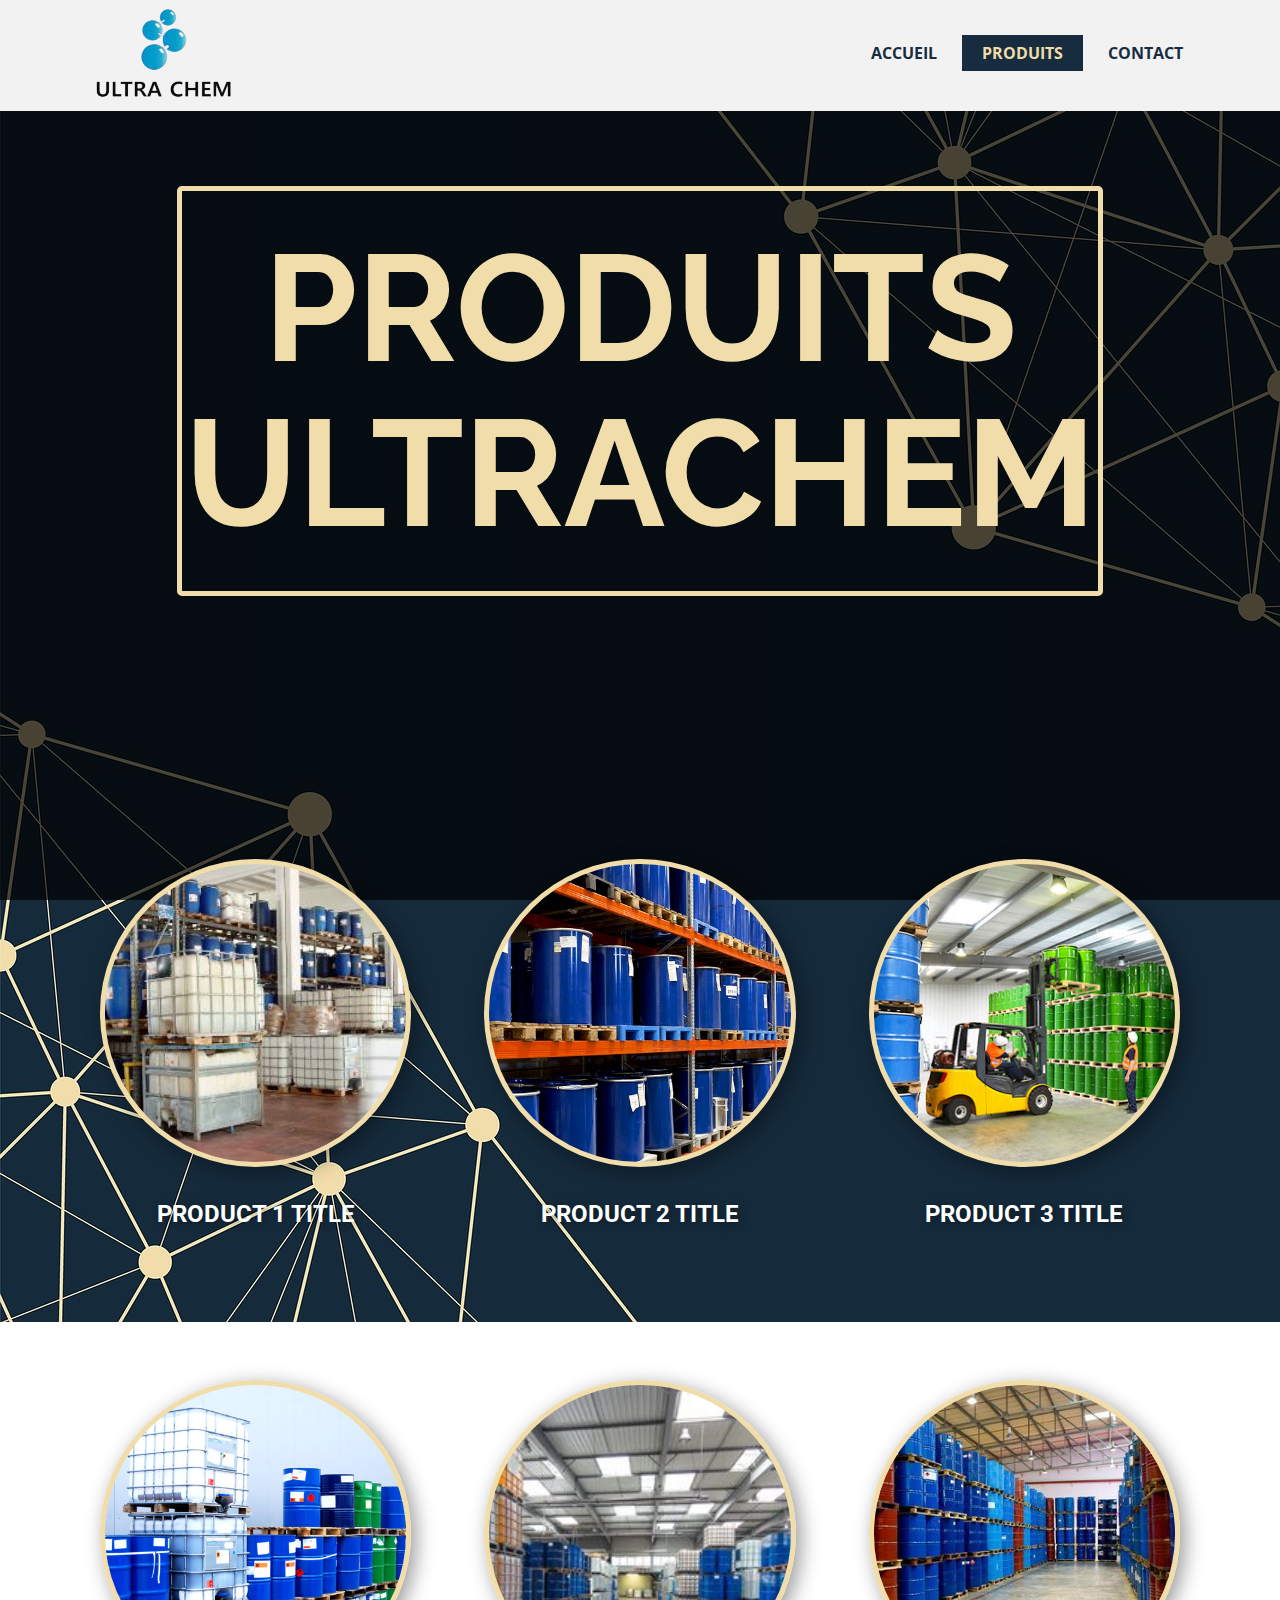
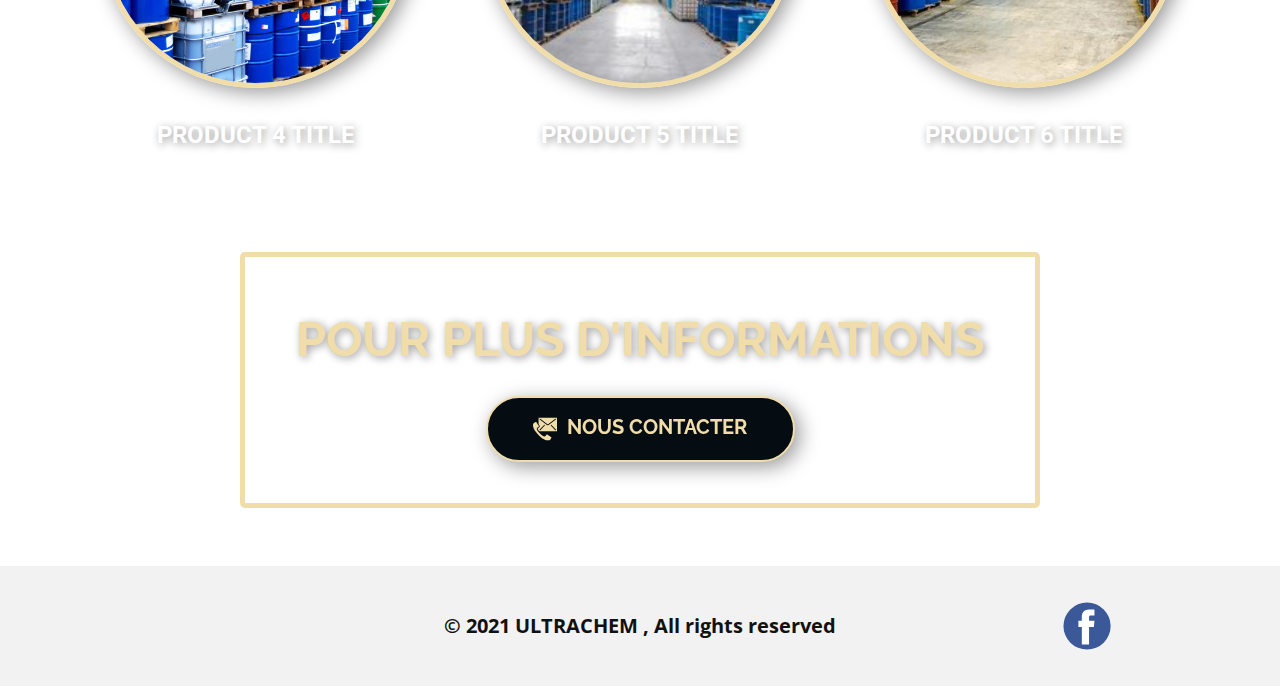
<file: Produits.html>
<!DOCTYPE html>
<html style="font-size: 16px;" lang="fr-TN">
  <head>
    <meta name="viewport" content="width=device-width, initial-scale=1.0">
    <meta charset="utf-8">
    <meta name="keywords" content="ULTRACHEM">
    <meta name="description" content="">
    <meta name="page_type" content="np-template-header-footer-from-plugin">
    <title>Produits</title>
    <link rel="stylesheet" href="nicepage.css" media="screen">
<link rel="stylesheet" href="Produits.css" media="screen">
    <script class="u-script" type="text/javascript" src="jquery.js" defer=""></script>
    <script class="u-script" type="text/javascript" src="nicepage.js" defer=""></script>
    <link rel="icon" href="images/favicon4.png">
    <link id="u-theme-google-font" rel="stylesheet" href="https://fonts.googleapis.com/css?family=Roboto:100,100i,300,300i,400,400i,500,500i,700,700i,900,900i|Open+Sans:300,300i,400,400i,600,600i,700,700i,800,800i">
    <link id="u-page-google-font" rel="stylesheet" href="https://fonts.googleapis.com/css?family=Raleway:100,100i,200,200i,300,300i,400,400i,500,500i,600,600i,700,700i,800,800i,900,900i">
    
    
    <script type="application/ld+json">{
		"@context": "http://schema.org",
		"@type": "Organization",
		"name": "ULTRA CHEM",
		"logo": "images/image001-removebg-preview2.png",
		"sameAs": [
				"https://www.facebook.com/ULTRA-CHEM-105262901746393"
		]
}</script>
    <meta name="theme-color" content="#718ca5">
    <meta property="og:title" content="Produits">
    <meta property="og:description" content="">
    <meta property="og:type" content="website">
  </head>
  <body class="u-body"><header class="u-align-center u-clearfix u-grey-5 u-header u-sticky u-header" id="sec-e741"><div class="u-clearfix u-sheet u-sheet-1">
        <nav class="u-menu u-menu-dropdown u-offcanvas u-offcanvas-shift u-menu-1" data-position="menu">
          <div class="menu-collapse" style="font-size: 1rem; letter-spacing: 0px; text-transform: uppercase; font-weight: 700;">
            <a class="u-button-style u-custom-active-color u-custom-border u-custom-border-color u-custom-hover-color u-custom-left-right-menu-spacing u-custom-padding-bottom u-custom-text-active-color u-custom-text-color u-custom-text-decoration u-custom-text-hover-color u-custom-top-bottom-menu-spacing u-nav-link u-text-active-palette-1-base u-text-custom-color-6 u-text-hover-palette-2-base" href="#" style="height: 24px; color: rgb(17, 17, 17) !important;">
              <svg class="u-svg-link" preserveAspectRatio="xMidYMin slice" viewBox="0 0 150 150" style=""><use xmlns:xlink="http://www.w3.org/1999/xlink" xlink:href="#svg-6136"></use></svg>
              <svg class="u-svg-content" viewBox="0 0 150 150" x="0px" y="0px" id="svg-6136" style="enable-background:new 0 0 150 150;"><g id="XMLID_229_"><path id="XMLID_230_" d="M15,30h120c8.284,0,15-6.716,15-15s-6.716-15-15-15H15C6.716,0,0,6.716,0,15S6.716,30,15,30z"></path><path id="XMLID_231_" d="M135,60H15C6.716,60,0,66.716,0,75s6.716,15,15,15h120c8.284,0,15-6.716,15-15S143.284,60,135,60z"></path><path id="XMLID_232_" d="M135,120H15c-8.284,0-15,6.716-15,15s6.716,15,15,15h120c8.284,0,15-6.716,15-15S143.284,120,135,120z"></path>
</g></svg>
            </a>
          </div>
          <div class="u-custom-menu u-nav-container">
            <ul class="u-nav u-spacing-5 u-unstyled u-nav-1"><li class="u-nav-item"><a class="u-active-custom-color-6 u-border-active-palette-1-base u-border-hover-palette-1-light-1 u-button-style u-hover-custom-color-5 u-nav-link u-text-active-custom-color-5 u-text-custom-color-6 u-text-hover-custom-color-6" href="Accueil.html" style="padding: 10px 20px;">Accueil</a>
</li><li class="u-nav-item"><a class="u-active-custom-color-6 u-border-active-palette-1-base u-border-hover-palette-1-light-1 u-button-style u-hover-custom-color-5 u-nav-link u-text-active-custom-color-5 u-text-custom-color-6 u-text-hover-custom-color-6" href="Produits.html" style="padding: 10px 20px;">Produits</a>
</li><li class="u-nav-item"><a class="u-active-custom-color-6 u-border-active-palette-1-base u-border-hover-palette-1-light-1 u-button-style u-hover-custom-color-5 u-nav-link u-text-active-custom-color-5 u-text-custom-color-6 u-text-hover-custom-color-6" href="Contact.html" style="padding: 10px 20px;">Contact</a>
</li></ul>
          </div>
          <div class="u-custom-menu u-nav-container-collapse">
            <div class="u-black u-container-style u-inner-container-layout u-opacity u-opacity-95 u-sidenav">
              <div class="u-sidenav-overflow">
                <div class="u-menu-close"></div>
                <ul class="u-align-center u-nav u-popupmenu-items u-unstyled u-nav-2"><li class="u-nav-item"><a class="u-button-style u-nav-link" href="Accueil.html" style="padding: 10px 20px;">Accueil</a>
</li><li class="u-nav-item"><a class="u-button-style u-nav-link" href="Produits.html" style="padding: 10px 20px;">Produits</a>
</li><li class="u-nav-item"><a class="u-button-style u-nav-link" href="Contact.html" style="padding: 10px 20px;">Contact</a>
</li></ul>
              </div>
            </div>
            <div class="u-black u-menu-overlay u-opacity u-opacity-70"></div>
          </div>
        </nav>
        <a href="Accueil.html" data-page-id="317304199" class="u-image u-logo u-image-1" data-image-width="150" data-image-height="98" title="Accueil">
          <img src="images/image001-removebg-preview2.png" class="u-logo-image u-logo-image-1" data-image-width="170.0426">
        </a>
      </div></header>
    <section class="u-align-center u-clearfix u-image u-lightbox u-parallax u-shading u-section-1" id="sec-240f" data-image-width="1280" data-image-height="1280">
      <div class="u-clearfix u-sheet u-sheet-1">
        <div class="u-border-5 u-border-custom-color-5 u-container-style u-expanded-width-xs u-group u-radius-5 u-shape-round u-group-1">
          <div class="u-container-layout u-valign-middle u-container-layout-1">
            <h1 class="u-align-center u-custom-font u-font-raleway u-text u-text-custom-color-5 u-text-1">PRODUITS<br>ULTRACHEM
            </h1>
          </div>
        </div><!--products--><!--products_options_json--><!--{"type":"Recent","source":"","tags":"","count":""}--><!--/products_options_json-->
        <div class="u-products u-products-1">
          <div class="u-repeater u-repeater-1"><!--product_item-->
            <div class="u-align-center u-container-style u-products-item u-repeater-item u-shape-rectangle">
              <div class="u-container-layout u-similar-container u-valign-bottom-sm u-container-layout-2"><!--product_image-->
                <div alt="" class="u-border-5 u-border-custom-color-5 u-expanded-width u-image u-image-circle u-product-control u-image-1" data-image-width="515" data-image-height="248"></div><!--/product_image-->
                <div class="u-align-center u-container-style u-group u-shape-rectangle u-group-2">
                  <div class="u-container-layout u-container-layout-3"><!--product_title-->
                    <h4 class="u-align-center u-product-control u-text u-text-white u-text-2">
                      <a class="u-product-title-link" href="#"><!--product_title_content-->Product 1 Title<!--/product_title_content--></a>
                    </h4><!--/product_title-->
                  </div>
                </div>
              </div>
            </div><!--/product_item--><!--product_item-->
            <div class="u-align-center u-container-style u-products-item u-repeater-item u-shape-rectangle">
              <div class="u-container-layout u-similar-container u-valign-bottom-sm u-container-layout-4"><!--product_image-->
                <div alt="" class="u-border-5 u-border-custom-color-5 u-expanded-width u-image u-image-circle u-product-control u-image-2" data-image-width="700" data-image-height="470"></div><!--/product_image-->
                <div class="u-align-center u-container-style u-group u-shape-rectangle u-group-3">
                  <div class="u-container-layout u-container-layout-5"><!--product_title-->
                    <h4 class="u-product-control u-text u-text-default u-text-white u-text-3">
                      <a class="u-product-title-link" href="#"><!--product_title_content-->Product 2 Title<!--/product_title_content--></a>
                    </h4><!--/product_title-->
                  </div>
                </div>
              </div>
            </div><!--/product_item--><!--product_item-->
            <div class="u-align-center u-container-style u-products-item u-repeater-item u-shape-rectangle">
              <div class="u-container-layout u-similar-container u-valign-bottom-sm u-container-layout-6"><!--product_image-->
                <div alt="" class="u-border-5 u-border-custom-color-5 u-expanded-width u-image u-image-circle u-product-control u-image-3" data-image-width="512" data-image-height="302"></div><!--/product_image-->
                <div class="u-align-center u-container-style u-group u-shape-rectangle u-group-4">
                  <div class="u-container-layout u-container-layout-7"><!--product_title-->
                    <h4 class="u-product-control u-text u-text-default u-text-white u-text-4">
                      <a class="u-product-title-link" href="#"><!--product_title_content-->Product 3 Title<!--/product_title_content--></a>
                    </h4><!--/product_title-->
                  </div>
                </div>
              </div>
            </div><!--/product_item--><!--product_item-->
            <div class="u-align-center u-container-style u-products-item u-repeater-item u-shape-rectangle">
              <div class="u-container-layout u-similar-container u-valign-bottom-sm u-container-layout-8"><!--product_image-->
                <div alt="" class="u-border-5 u-border-custom-color-5 u-expanded-width u-image u-image-circle u-product-control u-image-4" data-image-width="500" data-image-height="600"></div><!--/product_image-->
                <div class="u-align-center u-container-style u-group u-shape-rectangle u-group-5">
                  <div class="u-container-layout u-container-layout-9"><!--product_title-->
                    <h4 class="u-product-control u-text u-text-default u-text-white u-text-5">
                      <a class="u-product-title-link" href="#"><!--product_title_content-->Product 4 Title<!--/product_title_content--></a>
                    </h4><!--/product_title-->
                  </div>
                </div>
              </div>
            </div><!--/product_item--><!--product_item-->
            <div class="u-align-center u-container-style u-products-item u-repeater-item u-shape-rectangle">
              <div class="u-container-layout u-similar-container u-valign-bottom-sm u-container-layout-10"><!--product_image-->
                <div alt="" class="u-border-5 u-border-custom-color-5 u-expanded-width u-image u-image-circle u-product-control u-image-5" data-image-width="300" data-image-height="200"></div><!--/product_image-->
                <div class="u-align-center u-container-style u-group u-shape-rectangle u-group-6">
                  <div class="u-container-layout u-container-layout-11"><!--product_title-->
                    <h4 class="u-product-control u-text u-text-default u-text-white u-text-6">
                      <a class="u-product-title-link" href="#"><!--product_title_content-->Product 5 Title<!--/product_title_content--></a>
                    </h4><!--/product_title-->
                  </div>
                </div>
              </div>
            </div><!--/product_item--><!--product_item-->
            <div class="u-align-center u-container-style u-products-item u-repeater-item u-shape-rectangle">
              <div class="u-container-layout u-similar-container u-valign-bottom-sm u-container-layout-12"><!--product_image-->
                <div alt="" class="u-border-5 u-border-custom-color-5 u-expanded-width u-image u-image-circle u-product-control u-image-6" data-image-width="500" data-image-height="332"></div><!--/product_image-->
                <div class="u-align-center u-container-style u-group u-shape-rectangle u-group-7">
                  <div class="u-container-layout u-container-layout-13"><!--product_title-->
                    <h4 class="u-product-control u-text u-text-default u-text-white u-text-7">
                      <a class="u-product-title-link" href="#"><!--product_title_content-->Product 6 Title<!--/product_title_content--></a>
                    </h4><!--/product_title-->
                  </div>
                </div>
              </div>
            </div><!--/product_item-->
          </div>
        </div><!--/products-->
        <div class="u-border-5 u-border-custom-color-5 u-container-style u-expanded-width-xs u-group u-radius-5 u-shape-round u-group-8">
          <div class="u-container-layout u-valign-middle-xs u-container-layout-14">
            <h1 class="u-align-center u-custom-font u-font-raleway u-text u-text-custom-color-5 u-text-8">POUR PLUS D'INFORMATIONS</h1>
            <a href="Contact.html" data-page-id="197518748" class="u-border-2 u-border-custom-color-5 u-btn u-btn-round u-button-style u-custom-color-7 u-custom-font u-font-raleway u-hover-custom-color-5 u-radius-50 u-text-custom-color-5 u-text-hover-custom-color-7 u-btn-1" data-animation-name="bounceIn" data-animation-duration="1000" data-animation-delay="0" data-animation-direction=""><span class="u-icon u-icon-1"><svg class="u-svg-content" viewBox="0 0 511.882 511.882" x="0px" y="0px" style="width: 1em; height: 1em;"><g><g><g><path d="M389.898,430.449l-86.29-57.527c-3.86-2.548-9.03-1.709-11.886,1.929l-25.125,32.302     c-8.143,10.612-22.839,13.641-34.514,7.113l-4.645-2.551c-16.759-9.143-37.623-20.517-79.04-61.934     c-41.417-41.417-52.8-62.281-61.934-79.049l-2.56-4.645c-6.527-11.672-3.498-26.366,7.113-34.505l32.293-25.134     c3.642-2.854,4.482-8.026,1.929-11.886l-57.518-86.299c-2.616-3.916-7.843-5.094-11.886-2.679l-36.105,21.65     c-7.746,4.521-13.443,11.863-15.899,20.489c-11.858,43.182-1.883,118.793,112.96,233.646s190.437,124.846,233.655,112.978     c8.628-2.459,15.969-8.159,20.489-15.909l21.641-36.105C394.997,438.293,393.818,433.063,389.898,430.449z"></path><path d="M510.425,15.156c-0.946-0.946-2.234-1.471-3.572-1.456H123.767c-1.338-0.015-2.626,0.51-3.572,1.456     c-0.946,0.946-1.471,2.234-1.456,3.572V151.83l21.723,32.585c7.835,11.838,5.26,27.708-5.915,36.462l-32.265,25.134     c-3.454,2.62-4.458,7.38-2.359,11.173l2.633,4.8c8.395,15.966,18.635,30.892,30.51,44.471h373.787     c2.743,0.02,4.988-2.176,5.029-4.919V18.728C511.897,17.39,511.372,16.102,510.425,15.156z M250.661,181.434v-0.046     l-93.659,100.343c-3.444,3.694-9.23,3.896-12.923,0.453c-3.694-3.444-3.896-9.23-0.453-12.923l93.659-100.297     c3.444-3.694,9.23-3.896,12.923-0.453C253.902,171.955,254.105,177.741,250.661,181.434z M315.31,174.23     c-6.589,0.03-13.009-2.088-18.286-6.034L144.211,52.319c-4.024-3.065-4.802-8.812-1.737-12.837     c3.065-4.024,8.812-4.802,12.837-1.737l152.75,115.877c4.323,3.141,10.177,3.141,14.501,0L475.356,37.745     c4.024-3.052,9.761-2.264,12.814,1.76s2.264,9.761-1.76,12.814L333.596,168.196C328.319,172.142,321.9,174.26,315.31,174.23z      M487.123,282.18c-1.773,1.656-4.132,2.539-6.557,2.455c-2.425-0.084-4.717-1.128-6.371-2.903l-93.65-100.343     c-3.182-3.729-2.856-9.304,0.737-12.637c3.594-3.334,9.177-3.24,12.657,0.212l93.632,100.297     C491.013,272.952,490.813,278.735,487.123,282.18z"></path>
</g>
</g>
</g></svg><img></span>&nbsp; nous contacter
            </a>
          </div>
        </div>
      </div>
    </section>
    
    
    <footer class="u-align-center-md u-align-center-sm u-align-center-xs u-clearfix u-footer u-grey-5" id="sec-6b3a"><div class="u-clearfix u-sheet u-sheet-1">
        <div class="u-align-left u-social-icons u-spacing-10 u-social-icons-1">
          <a class="u-social-url" title="facebook" target="_blank" href="https://www.facebook.com/ULTRA-CHEM-105262901746393"><span class="u-icon u-icon-circle u-social-facebook u-social-icon u-icon-1"><svg class="u-svg-link" preserveAspectRatio="xMidYMin slice" viewBox="0 0 112 112" style=""><use xmlns:xlink="http://www.w3.org/1999/xlink" xlink:href="#svg-6fd5"></use></svg><svg class="u-svg-content" viewBox="0 0 112 112" x="0" y="0" id="svg-6fd5"><circle fill="currentColor" cx="56.1" cy="56.1" r="55"></circle><path fill="#FFFFFF" d="M73.5,31.6h-9.1c-1.4,0-3.6,0.8-3.6,3.9v8.5h12.6L72,58.3H60.8v40.8H43.9V58.3h-8V43.9h8v-9.2
            c0-6.7,3.1-17,17-17h12.5v13.9H73.5z"></path></svg></span>
          </a>
        </div>
        <p class="u-align-center-lg u-align-center-md u-align-center-xl u-text u-text-1">©&nbsp;2021&nbsp;ULTRACHEM , All rights reserved</p>
      </div></footer>
  </body>
</html>
</file>
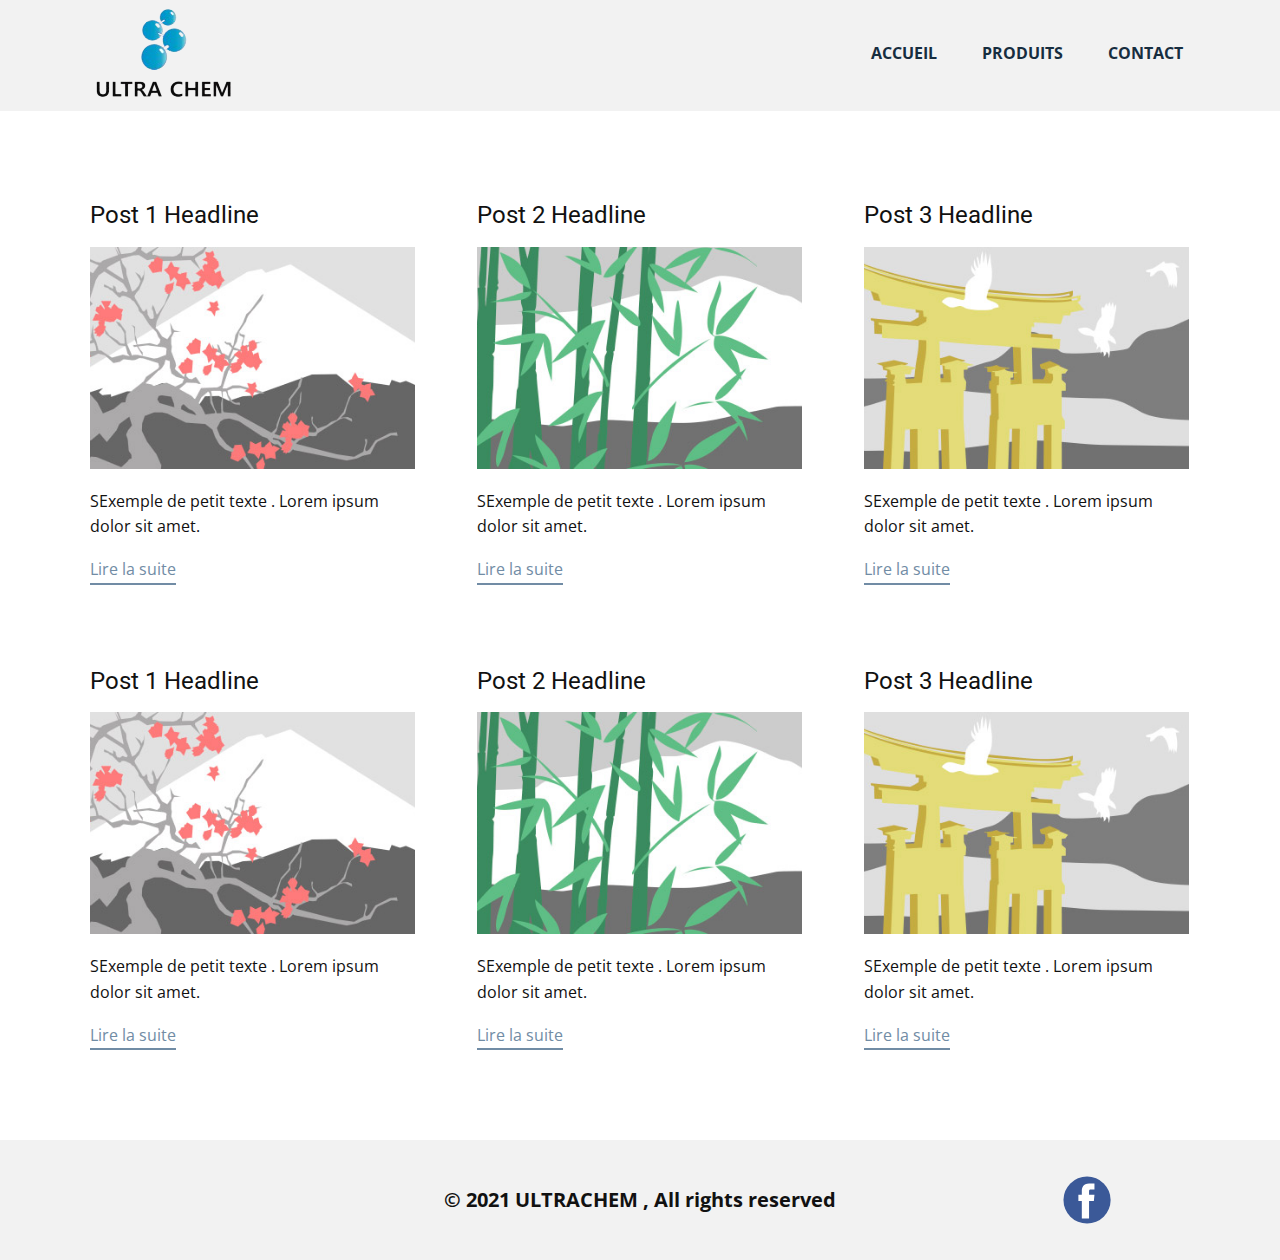
<file: blog/blog.html>
<html style="font-size: 16px;" lang="fr-TN"><head>
    <meta name="viewport" content="width=device-width, initial-scale=1.0">
    <meta charset="utf-8">
    <meta name="keywords" content="">
    <meta name="description" content="">
    <meta name="page_type" content="np-template-header-footer-from-plugin">
    <title>Blog Template</title>
    <link rel="stylesheet" href="../nicepage.css" media="screen">
<link rel="stylesheet" href="../Blog-Template.css" media="screen">
    <script class="u-script" type="text/javascript" src="../jquery.js" defer=""></script>
    <script class="u-script" type="text/javascript" src="../nicepage.js" defer=""></script>
    <link rel="icon" href="../images/favicon4.png">
    <link id="u-theme-google-font" rel="stylesheet" href="https://fonts.googleapis.com/css?family=Roboto:100,100i,300,300i,400,400i,500,500i,700,700i,900,900i|Open+Sans:300,300i,400,400i,600,600i,700,700i,800,800i">
    
    
    <script type="application/ld+json">{
		"@context": "http://schema.org",
		"@type": "Organization",
		"name": "ULTRA CHEM",
		"logo": "images/image001-removebg-preview2.png",
		"sameAs": [
				"https://www.facebook.com/ULTRA-CHEM-105262901746393"
		]
}</script>
    <meta name="theme-color" content="#718ca5">
    <meta property="og:title" content="Blog Template">
    <meta property="og:description" content="">
    <meta property="og:type" content="website">
  </head>
  <body class="u-body"><header class="u-align-center u-clearfix u-grey-5 u-header u-sticky u-header" id="sec-e741"><div class="u-clearfix u-sheet u-sheet-1">
        <nav class="u-menu u-menu-dropdown u-offcanvas u-offcanvas-shift u-menu-1" data-position="menu">
          <div class="menu-collapse" style="font-size: 1rem; letter-spacing: 0px; text-transform: uppercase; font-weight: 700;">
            <a class="u-button-style u-custom-active-color u-custom-border u-custom-border-color u-custom-hover-color u-custom-left-right-menu-spacing u-custom-padding-bottom u-custom-text-active-color u-custom-text-color u-custom-text-decoration u-custom-text-hover-color u-custom-top-bottom-menu-spacing u-nav-link u-text-active-palette-1-base u-text-custom-color-6 u-text-hover-palette-2-base" href="#" style="height: 24px; color: rgb(17, 17, 17) !important;">
              <svg class="u-svg-link" preserveAspectRatio="xMidYMin slice" viewBox="0 0 150 150" style=""><use xmlns:xlink="http://www.w3.org/1999/xlink" xlink:href="#svg-6136"></use></svg>
              <svg class="u-svg-content" viewBox="0 0 150 150" x="0px" y="0px" id="svg-6136" style="enable-background:new 0 0 150 150;"><g id="XMLID_229_"><path id="XMLID_230_" d="M15,30h120c8.284,0,15-6.716,15-15s-6.716-15-15-15H15C6.716,0,0,6.716,0,15S6.716,30,15,30z"></path><path id="XMLID_231_" d="M135,60H15C6.716,60,0,66.716,0,75s6.716,15,15,15h120c8.284,0,15-6.716,15-15S143.284,60,135,60z"></path><path id="XMLID_232_" d="M135,120H15c-8.284,0-15,6.716-15,15s6.716,15,15,15h120c8.284,0,15-6.716,15-15S143.284,120,135,120z"></path>
</g></svg>
            </a>
          </div>
          <div class="u-custom-menu u-nav-container">
            <ul class="u-nav u-spacing-5 u-unstyled u-nav-1"><li class="u-nav-item"><a class="u-active-custom-color-6 u-border-active-palette-1-base u-border-hover-palette-1-light-1 u-button-style u-hover-custom-color-5 u-nav-link u-text-active-custom-color-5 u-text-custom-color-6 u-text-hover-custom-color-6" href="../Accueil.html" style="padding: 10px 20px;">Accueil</a>
</li><li class="u-nav-item"><a class="u-active-custom-color-6 u-border-active-palette-1-base u-border-hover-palette-1-light-1 u-button-style u-hover-custom-color-5 u-nav-link u-text-active-custom-color-5 u-text-custom-color-6 u-text-hover-custom-color-6" href="../Produits.html" style="padding: 10px 20px;">Produits</a>
</li><li class="u-nav-item"><a class="u-active-custom-color-6 u-border-active-palette-1-base u-border-hover-palette-1-light-1 u-button-style u-hover-custom-color-5 u-nav-link u-text-active-custom-color-5 u-text-custom-color-6 u-text-hover-custom-color-6" href="../Contact.html" style="padding: 10px 20px;">Contact</a>
</li></ul>
          </div>
          <div class="u-custom-menu u-nav-container-collapse">
            <div class="u-black u-container-style u-inner-container-layout u-opacity u-opacity-95 u-sidenav">
              <div class="u-sidenav-overflow">
                <div class="u-menu-close"></div>
                <ul class="u-align-center u-nav u-popupmenu-items u-unstyled u-nav-2"><li class="u-nav-item"><a class="u-button-style u-nav-link" href="../Accueil.html" style="padding: 10px 20px;">Accueil</a>
</li><li class="u-nav-item"><a class="u-button-style u-nav-link" href="../Produits.html" style="padding: 10px 20px;">Produits</a>
</li><li class="u-nav-item"><a class="u-button-style u-nav-link" href="../Contact.html" style="padding: 10px 20px;">Contact</a>
</li></ul>
              </div>
            </div>
            <div class="u-black u-menu-overlay u-opacity u-opacity-70"></div>
          </div>
        </nav>
        <a href="../Accueil.html" data-page-id="317304199" class="u-image u-logo u-image-1" data-image-width="150" data-image-height="98" title="Accueil">
          <img src="../images/image001-removebg-preview2.png" class="u-logo-image u-logo-image-1" data-image-width="170.0426">
        </a>
      </div></header>
    <section class="u-clearfix u-section-1" id="sec-8a7d">
      <div class="u-clearfix u-sheet u-valign-middle u-sheet-1"><!--blog--><!--blog_options_json--><!--{"type":"Recent","source":"","tags":"","count":""}--><!--/blog_options_json-->
        <div class="u-blog u-expanded-width u-repeater u-repeater-1"><!--blog_post-->
          <div class="u-blog-post u-container-style u-repeater-item u-white u-repeater-item-1">
            <div class="u-container-layout u-similar-container u-valign-top u-container-layout-1"><!--blog_post_header-->
              <h4 class="u-blog-control u-text u-text-1">
                <a class="u-post-header-link" href="../blog/post.html"><!--blog_post_header_content-->Post 1 Headline<!--/blog_post_header_content--></a>
              </h4><!--/blog_post_header--><!--blog_post_image-->
              <a class="u-post-header-link" href="../blog/post.html"><img alt="" class="u-blog-control u-expanded-width u-image u-image-default u-image-1" src="[data-uri]"></a><!--/blog_post_image--><!--blog_post_content-->
              <div class="u-blog-control u-post-content u-text u-text-2 fr-view">SExemple de petit texte . Lorem ipsum dolor sit amet.</div><!--/blog_post_content--><!--blog_post_readmore-->
              <a href="../blog/post.html" class="u-blog-control u-border-2 u-border-palette-1-base u-btn u-btn-rectangle u-button-style u-none u-btn-1"><!--blog_post_readmore_content-->Lire la suite<!--/blog_post_readmore_content--></a><!--/blog_post_readmore-->
            </div>
          </div><div class="u-blog-post u-container-style u-repeater-item u-video-cover u-white">
            <div class="u-container-layout u-similar-container u-valign-top u-container-layout-2"><!--blog_post_header-->
              <h4 class="u-blog-control u-text u-text-3">
                <a class="u-post-header-link" href="../blog/post-1.html"><!--blog_post_header_content-->Post 2 Headline<!--/blog_post_header_content--></a>
              </h4><!--/blog_post_header--><!--blog_post_image-->
              <a class="u-post-header-link" href="../blog/post-1.html"><img alt="" class="u-blog-control u-expanded-width u-image u-image-default u-image-2" src="[data-uri]"></a><!--/blog_post_image--><!--blog_post_content-->
              <div class="u-blog-control u-post-content u-text u-text-4 fr-view">SExemple de petit texte . Lorem ipsum dolor sit amet.</div><!--/blog_post_content--><!--blog_post_readmore-->
              <a href="../blog/post-1.html" class="u-blog-control u-border-2 u-border-palette-1-base u-btn u-btn-rectangle u-button-style u-none u-btn-2"><!--blog_post_readmore_content-->Lire la suite<!--/blog_post_readmore_content--></a><!--/blog_post_readmore-->
            </div>
          </div><div class="u-blog-post u-container-style u-repeater-item u-video-cover u-white">
            <div class="u-container-layout u-similar-container u-valign-top u-container-layout-3"><!--blog_post_header-->
              <h4 class="u-blog-control u-text u-text-5">
                <a class="u-post-header-link" href="../blog/post-2.html"><!--blog_post_header_content-->Post 3 Headline<!--/blog_post_header_content--></a>
              </h4><!--/blog_post_header--><!--blog_post_image-->
              <a class="u-post-header-link" href="../blog/post-2.html"><img alt="" class="u-blog-control u-expanded-width u-image u-image-default u-image-3" src="[data-uri]"></a><!--/blog_post_image--><!--blog_post_content-->
              <div class="u-blog-control u-post-content u-text u-text-6 fr-view">SExemple de petit texte . Lorem ipsum dolor sit amet.</div><!--/blog_post_content--><!--blog_post_readmore-->
              <a href="../blog/post-2.html" class="u-blog-control u-border-2 u-border-palette-1-base u-btn u-btn-rectangle u-button-style u-none u-btn-3"><!--blog_post_readmore_content-->Lire la suite<!--/blog_post_readmore_content--></a><!--/blog_post_readmore-->
            </div>
          </div><div class="u-blog-post u-container-style u-repeater-item u-white u-repeater-item-1">
            <div class="u-container-layout u-similar-container u-valign-top u-container-layout-1"><!--blog_post_header-->
              <h4 class="u-blog-control u-text u-text-1">
                <a class="u-post-header-link" href="../blog/post-3.html"><!--blog_post_header_content-->Post 1 Headline<!--/blog_post_header_content--></a>
              </h4><!--/blog_post_header--><!--blog_post_image-->
              <a class="u-post-header-link" href="../blog/post-3.html"><img alt="" class="u-blog-control u-expanded-width u-image u-image-default u-image-1" src="[data-uri]"></a><!--/blog_post_image--><!--blog_post_content-->
              <div class="u-blog-control u-post-content u-text u-text-2 fr-view">SExemple de petit texte . Lorem ipsum dolor sit amet.</div><!--/blog_post_content--><!--blog_post_readmore-->
              <a href="../blog/post-3.html" class="u-blog-control u-border-2 u-border-palette-1-base u-btn u-btn-rectangle u-button-style u-none u-btn-1"><!--blog_post_readmore_content-->Lire la suite<!--/blog_post_readmore_content--></a><!--/blog_post_readmore-->
            </div>
          </div><div class="u-blog-post u-container-style u-repeater-item u-video-cover u-white">
            <div class="u-container-layout u-similar-container u-valign-top u-container-layout-2"><!--blog_post_header-->
              <h4 class="u-blog-control u-text u-text-3">
                <a class="u-post-header-link" href="../blog/post-4.html"><!--blog_post_header_content-->Post 2 Headline<!--/blog_post_header_content--></a>
              </h4><!--/blog_post_header--><!--blog_post_image-->
              <a class="u-post-header-link" href="../blog/post-4.html"><img alt="" class="u-blog-control u-expanded-width u-image u-image-default u-image-2" src="[data-uri]"></a><!--/blog_post_image--><!--blog_post_content-->
              <div class="u-blog-control u-post-content u-text u-text-4 fr-view">SExemple de petit texte . Lorem ipsum dolor sit amet.</div><!--/blog_post_content--><!--blog_post_readmore-->
              <a href="../blog/post-4.html" class="u-blog-control u-border-2 u-border-palette-1-base u-btn u-btn-rectangle u-button-style u-none u-btn-2"><!--blog_post_readmore_content-->Lire la suite<!--/blog_post_readmore_content--></a><!--/blog_post_readmore-->
            </div>
          </div><div class="u-blog-post u-container-style u-repeater-item u-video-cover u-white">
            <div class="u-container-layout u-similar-container u-valign-top u-container-layout-3"><!--blog_post_header-->
              <h4 class="u-blog-control u-text u-text-5">
                <a class="u-post-header-link" href="../blog/post-5.html"><!--blog_post_header_content-->Post 3 Headline<!--/blog_post_header_content--></a>
              </h4><!--/blog_post_header--><!--blog_post_image-->
              <a class="u-post-header-link" href="../blog/post-5.html"><img alt="" class="u-blog-control u-expanded-width u-image u-image-default u-image-3" src="[data-uri]"></a><!--/blog_post_image--><!--blog_post_content-->
              <div class="u-blog-control u-post-content u-text u-text-6 fr-view">SExemple de petit texte . Lorem ipsum dolor sit amet.</div><!--/blog_post_content--><!--blog_post_readmore-->
              <a href="../blog/post-5.html" class="u-blog-control u-border-2 u-border-palette-1-base u-btn u-btn-rectangle u-button-style u-none u-btn-3"><!--blog_post_readmore_content-->Lire la suite<!--/blog_post_readmore_content--></a><!--/blog_post_readmore-->
            </div>
          </div><!--/blog_post--><!--blog_post-->
          <!--/blog_post--><!--blog_post-->
          <!--/blog_post-->
        </div><!--/blog-->
      </div>
    </section>
    
    
    <footer class="u-align-center-md u-align-center-sm u-align-center-xs u-clearfix u-footer u-grey-5" id="sec-6b3a"><div class="u-clearfix u-sheet u-sheet-1">
        <div class="u-align-left u-social-icons u-spacing-10 u-social-icons-1">
          <a class="u-social-url" title="facebook" target="_blank" href="https://www.facebook.com/ULTRA-CHEM-105262901746393"><span class="u-icon u-icon-circle u-social-facebook u-social-icon u-icon-1"><svg class="u-svg-link" preserveAspectRatio="xMidYMin slice" viewBox="0 0 112 112" style=""><use xmlns:xlink="http://www.w3.org/1999/xlink" xlink:href="#svg-6fd5"></use></svg><svg class="u-svg-content" viewBox="0 0 112 112" x="0" y="0" id="svg-6fd5"><circle fill="currentColor" cx="56.1" cy="56.1" r="55"></circle><path fill="#FFFFFF" d="M73.5,31.6h-9.1c-1.4,0-3.6,0.8-3.6,3.9v8.5h12.6L72,58.3H60.8v40.8H43.9V58.3h-8V43.9h8v-9.2
            c0-6.7,3.1-17,17-17h12.5v13.9H73.5z"></path></svg></span>
          </a>
        </div>
        <p class="u-align-center-lg u-align-center-md u-align-center-xl u-text u-text-1">©&nbsp;2021&nbsp;ULTRACHEM , All rights reserved</p>
      </div></footer>
  
</body></html>
</file>
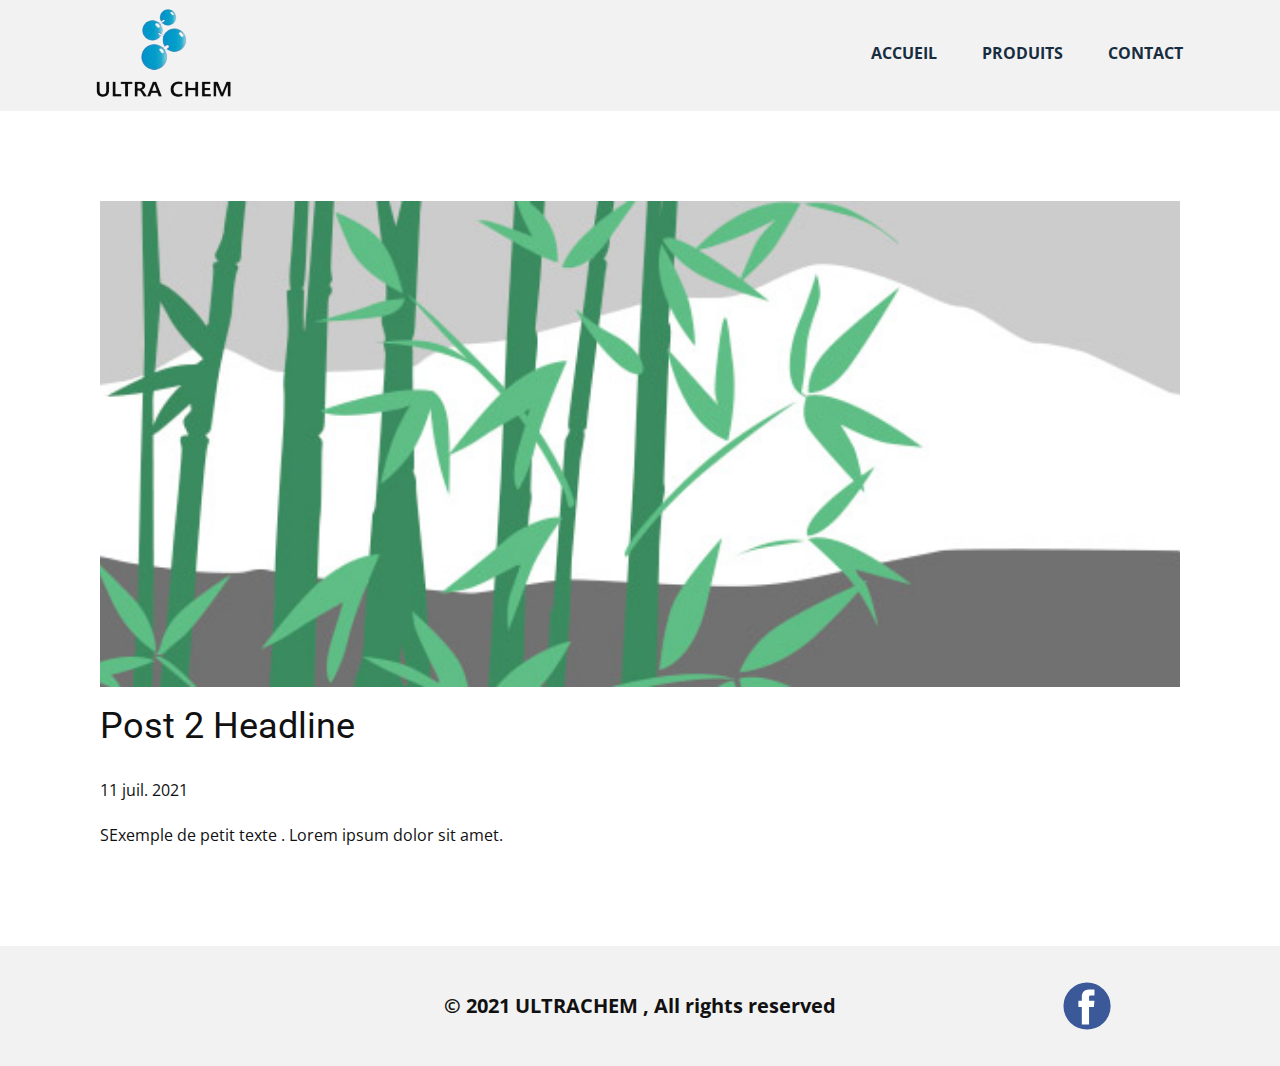
<file: blog/post-1.html>
<!doctype html>
<html style="font-size: 16px;" lang="fr-TN"><head>
    <meta name="viewport" content="width=device-width, initial-scale=1.0">
    <meta charset="utf-8">
    <meta name="keywords" content="Post 1 Headline">
    <meta name="description" content="">
    <meta name="page_type" content="np-template-header-footer-from-plugin">
    <title>Post 2 Headline</title>
    <link rel="stylesheet" href="../nicepage.css" media="screen">
<link rel="stylesheet" href="../Post-Template.css" media="screen">
    <script class="u-script" type="text/javascript" src="../jquery.js" defer=""></script>
    <script class="u-script" type="text/javascript" src="../nicepage.js" defer=""></script>
    <link rel="icon" href="../images/favicon4.png">
    <link id="u-theme-google-font" rel="stylesheet" href="https://fonts.googleapis.com/css?family=Roboto:100,100i,300,300i,400,400i,500,500i,700,700i,900,900i|Open+Sans:300,300i,400,400i,600,600i,700,700i,800,800i">
    
    
    <script type="application/ld+json">{
		"@context": "http://schema.org",
		"@type": "Organization",
		"name": "ULTRA CHEM",
		"logo": "images/image001-removebg-preview2.png",
		"sameAs": [
				"https://www.facebook.com/ULTRA-CHEM-105262901746393"
		]
}</script>
    <meta name="theme-color" content="#718ca5">
    <meta property="og:title" content="Post Template">
    <meta property="og:description" content="">
    <meta property="og:type" content="website">
  </head>
  <body class="u-body"><header class="u-align-center u-clearfix u-grey-5 u-header u-sticky u-header" id="sec-e741"><div class="u-clearfix u-sheet u-sheet-1">
        <nav class="u-menu u-menu-dropdown u-offcanvas u-offcanvas-shift u-menu-1" data-position="menu">
          <div class="menu-collapse" style="font-size: 1rem; letter-spacing: 0px; text-transform: uppercase; font-weight: 700;">
            <a class="u-button-style u-custom-active-color u-custom-border u-custom-border-color u-custom-hover-color u-custom-left-right-menu-spacing u-custom-padding-bottom u-custom-text-active-color u-custom-text-color u-custom-text-decoration u-custom-text-hover-color u-custom-top-bottom-menu-spacing u-nav-link u-text-active-palette-1-base u-text-custom-color-6 u-text-hover-palette-2-base" href="#" style="height: 24px; color: rgb(17, 17, 17) !important;">
              <svg class="u-svg-link" preserveAspectRatio="xMidYMin slice" viewBox="0 0 150 150" style=""><use xmlns:xlink="http://www.w3.org/1999/xlink" xlink:href="#svg-6136"></use></svg>
              <svg class="u-svg-content" viewBox="0 0 150 150" x="0px" y="0px" id="svg-6136" style="enable-background:new 0 0 150 150;"><g id="XMLID_229_"><path id="XMLID_230_" d="M15,30h120c8.284,0,15-6.716,15-15s-6.716-15-15-15H15C6.716,0,0,6.716,0,15S6.716,30,15,30z"></path><path id="XMLID_231_" d="M135,60H15C6.716,60,0,66.716,0,75s6.716,15,15,15h120c8.284,0,15-6.716,15-15S143.284,60,135,60z"></path><path id="XMLID_232_" d="M135,120H15c-8.284,0-15,6.716-15,15s6.716,15,15,15h120c8.284,0,15-6.716,15-15S143.284,120,135,120z"></path>
</g></svg>
            </a>
          </div>
          <div class="u-custom-menu u-nav-container">
            <ul class="u-nav u-spacing-5 u-unstyled u-nav-1"><li class="u-nav-item"><a class="u-active-custom-color-6 u-border-active-palette-1-base u-border-hover-palette-1-light-1 u-button-style u-hover-custom-color-5 u-nav-link u-text-active-custom-color-5 u-text-custom-color-6 u-text-hover-custom-color-6" href="../Accueil.html" style="padding: 10px 20px;">Accueil</a>
</li><li class="u-nav-item"><a class="u-active-custom-color-6 u-border-active-palette-1-base u-border-hover-palette-1-light-1 u-button-style u-hover-custom-color-5 u-nav-link u-text-active-custom-color-5 u-text-custom-color-6 u-text-hover-custom-color-6" href="../Produits.html" style="padding: 10px 20px;">Produits</a>
</li><li class="u-nav-item"><a class="u-active-custom-color-6 u-border-active-palette-1-base u-border-hover-palette-1-light-1 u-button-style u-hover-custom-color-5 u-nav-link u-text-active-custom-color-5 u-text-custom-color-6 u-text-hover-custom-color-6" href="../Contact.html" style="padding: 10px 20px;">Contact</a>
</li></ul>
          </div>
          <div class="u-custom-menu u-nav-container-collapse">
            <div class="u-black u-container-style u-inner-container-layout u-opacity u-opacity-95 u-sidenav">
              <div class="u-sidenav-overflow">
                <div class="u-menu-close"></div>
                <ul class="u-align-center u-nav u-popupmenu-items u-unstyled u-nav-2"><li class="u-nav-item"><a class="u-button-style u-nav-link" href="../Accueil.html" style="padding: 10px 20px;">Accueil</a>
</li><li class="u-nav-item"><a class="u-button-style u-nav-link" href="../Produits.html" style="padding: 10px 20px;">Produits</a>
</li><li class="u-nav-item"><a class="u-button-style u-nav-link" href="../Contact.html" style="padding: 10px 20px;">Contact</a>
</li></ul>
              </div>
            </div>
            <div class="u-black u-menu-overlay u-opacity u-opacity-70"></div>
          </div>
        </nav>
        <a href="../Accueil.html" data-page-id="317304199" class="u-image u-logo u-image-1" data-image-width="150" data-image-height="98" title="Accueil">
          <img src="../images/image001-removebg-preview2.png" class="u-logo-image u-logo-image-1" data-image-width="170.0426">
        </a>
      </div></header>
    <section class="u-align-center u-clearfix u-section-1" id="sec-f69a">
      <div class="u-clearfix u-sheet u-valign-middle-md u-valign-middle-sm u-valign-middle-xs u-sheet-1"><!--post_details--><!--post_details_options_json--><!--{"source":""}--><!--/post_details_options_json--><!--blog_post-->
        <div class="u-container-style u-expanded-width u-post-details u-post-details-1">
          <div class="u-container-layout u-valign-middle u-container-layout-1"><!--blog_post_image-->
            <img alt="" class="u-blog-control u-expanded-width u-image u-image-default u-image-1" src="[data-uri]"><!--/blog_post_image--><!--blog_post_header-->
            <h2 class="u-blog-control u-text u-text-1">Post 2 Headline</h2><!--/blog_post_header--><!--blog_post_metadata-->
            <div class="u-blog-control u-metadata u-metadata-1"><!--blog_post_metadata_date-->
              <span class="u-meta-date u-meta-icon">11 juil. 2021</span><!--/blog_post_metadata_date--><!--blog_post_metadata_category-->
              <!--/blog_post_metadata_category--><!--blog_post_metadata_comments-->
              <!--/blog_post_metadata_comments-->
            </div><!--/blog_post_metadata--><!--blog_post_content-->
            <div class="u-align-justify u-blog-control u-post-content u-text u-text-2 fr-view">
  SExemple de petit texte . Lorem ipsum dolor sit amet.
  </div><!--/blog_post_content-->
          </div>
        </div><!--/blog_post--><!--/post_details-->
      </div>
    </section>
    
    
    <footer class="u-align-center-md u-align-center-sm u-align-center-xs u-clearfix u-footer u-grey-5" id="sec-6b3a"><div class="u-clearfix u-sheet u-sheet-1">
        <div class="u-align-left u-social-icons u-spacing-10 u-social-icons-1">
          <a class="u-social-url" title="facebook" target="_blank" href="https://www.facebook.com/ULTRA-CHEM-105262901746393"><span class="u-icon u-icon-circle u-social-facebook u-social-icon u-icon-1"><svg class="u-svg-link" preserveAspectRatio="xMidYMin slice" viewBox="0 0 112 112" style=""><use xmlns:xlink="http://www.w3.org/1999/xlink" xlink:href="#svg-6fd5"></use></svg><svg class="u-svg-content" viewBox="0 0 112 112" x="0" y="0" id="svg-6fd5"><circle fill="currentColor" cx="56.1" cy="56.1" r="55"></circle><path fill="#FFFFFF" d="M73.5,31.6h-9.1c-1.4,0-3.6,0.8-3.6,3.9v8.5h12.6L72,58.3H60.8v40.8H43.9V58.3h-8V43.9h8v-9.2
            c0-6.7,3.1-17,17-17h12.5v13.9H73.5z"></path></svg></span>
          </a>
        </div>
        <p class="u-align-center-lg u-align-center-md u-align-center-xl u-text u-text-1">©&nbsp;2021&nbsp;ULTRACHEM , All rights reserved</p>
      </div></footer>
  
</body></html>
</file>
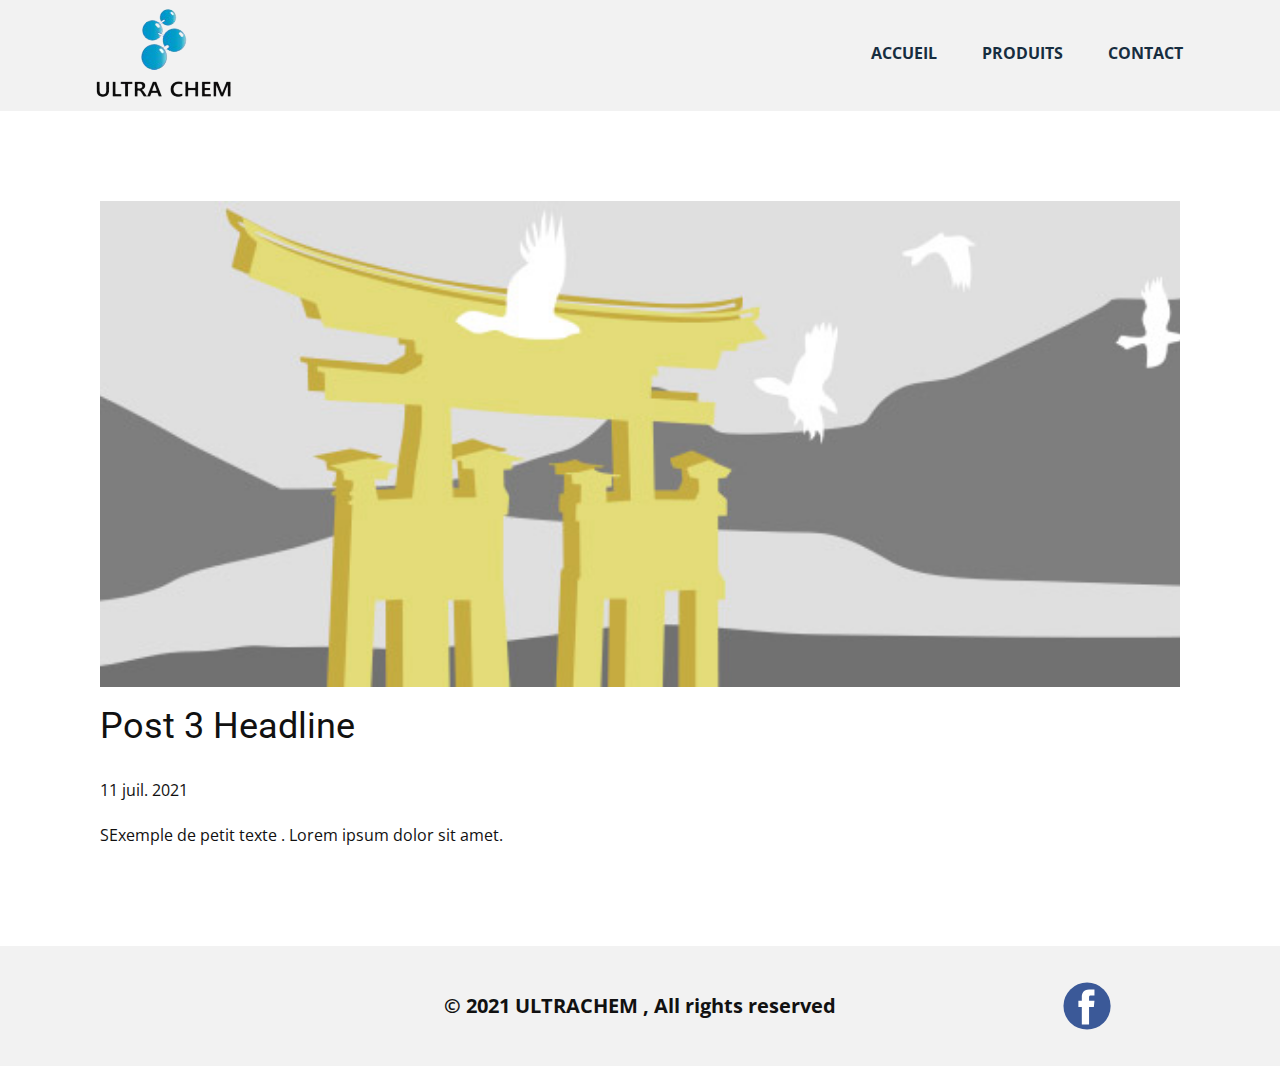
<file: blog/post-2.html>
<!doctype html>
<html style="font-size: 16px;" lang="fr-TN"><head>
    <meta name="viewport" content="width=device-width, initial-scale=1.0">
    <meta charset="utf-8">
    <meta name="keywords" content="Post 1 Headline">
    <meta name="description" content="">
    <meta name="page_type" content="np-template-header-footer-from-plugin">
    <title>Post 3 Headline</title>
    <link rel="stylesheet" href="../nicepage.css" media="screen">
<link rel="stylesheet" href="../Post-Template.css" media="screen">
    <script class="u-script" type="text/javascript" src="../jquery.js" defer=""></script>
    <script class="u-script" type="text/javascript" src="../nicepage.js" defer=""></script>
    <link rel="icon" href="../images/favicon4.png">
    <link id="u-theme-google-font" rel="stylesheet" href="https://fonts.googleapis.com/css?family=Roboto:100,100i,300,300i,400,400i,500,500i,700,700i,900,900i|Open+Sans:300,300i,400,400i,600,600i,700,700i,800,800i">
    
    
    <script type="application/ld+json">{
		"@context": "http://schema.org",
		"@type": "Organization",
		"name": "ULTRA CHEM",
		"logo": "images/image001-removebg-preview2.png",
		"sameAs": [
				"https://www.facebook.com/ULTRA-CHEM-105262901746393"
		]
}</script>
    <meta name="theme-color" content="#718ca5">
    <meta property="og:title" content="Post Template">
    <meta property="og:description" content="">
    <meta property="og:type" content="website">
  </head>
  <body class="u-body"><header class="u-align-center u-clearfix u-grey-5 u-header u-sticky u-header" id="sec-e741"><div class="u-clearfix u-sheet u-sheet-1">
        <nav class="u-menu u-menu-dropdown u-offcanvas u-offcanvas-shift u-menu-1" data-position="menu">
          <div class="menu-collapse" style="font-size: 1rem; letter-spacing: 0px; text-transform: uppercase; font-weight: 700;">
            <a class="u-button-style u-custom-active-color u-custom-border u-custom-border-color u-custom-hover-color u-custom-left-right-menu-spacing u-custom-padding-bottom u-custom-text-active-color u-custom-text-color u-custom-text-decoration u-custom-text-hover-color u-custom-top-bottom-menu-spacing u-nav-link u-text-active-palette-1-base u-text-custom-color-6 u-text-hover-palette-2-base" href="#" style="height: 24px; color: rgb(17, 17, 17) !important;">
              <svg class="u-svg-link" preserveAspectRatio="xMidYMin slice" viewBox="0 0 150 150" style=""><use xmlns:xlink="http://www.w3.org/1999/xlink" xlink:href="#svg-6136"></use></svg>
              <svg class="u-svg-content" viewBox="0 0 150 150" x="0px" y="0px" id="svg-6136" style="enable-background:new 0 0 150 150;"><g id="XMLID_229_"><path id="XMLID_230_" d="M15,30h120c8.284,0,15-6.716,15-15s-6.716-15-15-15H15C6.716,0,0,6.716,0,15S6.716,30,15,30z"></path><path id="XMLID_231_" d="M135,60H15C6.716,60,0,66.716,0,75s6.716,15,15,15h120c8.284,0,15-6.716,15-15S143.284,60,135,60z"></path><path id="XMLID_232_" d="M135,120H15c-8.284,0-15,6.716-15,15s6.716,15,15,15h120c8.284,0,15-6.716,15-15S143.284,120,135,120z"></path>
</g></svg>
            </a>
          </div>
          <div class="u-custom-menu u-nav-container">
            <ul class="u-nav u-spacing-5 u-unstyled u-nav-1"><li class="u-nav-item"><a class="u-active-custom-color-6 u-border-active-palette-1-base u-border-hover-palette-1-light-1 u-button-style u-hover-custom-color-5 u-nav-link u-text-active-custom-color-5 u-text-custom-color-6 u-text-hover-custom-color-6" href="../Accueil.html" style="padding: 10px 20px;">Accueil</a>
</li><li class="u-nav-item"><a class="u-active-custom-color-6 u-border-active-palette-1-base u-border-hover-palette-1-light-1 u-button-style u-hover-custom-color-5 u-nav-link u-text-active-custom-color-5 u-text-custom-color-6 u-text-hover-custom-color-6" href="../Produits.html" style="padding: 10px 20px;">Produits</a>
</li><li class="u-nav-item"><a class="u-active-custom-color-6 u-border-active-palette-1-base u-border-hover-palette-1-light-1 u-button-style u-hover-custom-color-5 u-nav-link u-text-active-custom-color-5 u-text-custom-color-6 u-text-hover-custom-color-6" href="../Contact.html" style="padding: 10px 20px;">Contact</a>
</li></ul>
          </div>
          <div class="u-custom-menu u-nav-container-collapse">
            <div class="u-black u-container-style u-inner-container-layout u-opacity u-opacity-95 u-sidenav">
              <div class="u-sidenav-overflow">
                <div class="u-menu-close"></div>
                <ul class="u-align-center u-nav u-popupmenu-items u-unstyled u-nav-2"><li class="u-nav-item"><a class="u-button-style u-nav-link" href="../Accueil.html" style="padding: 10px 20px;">Accueil</a>
</li><li class="u-nav-item"><a class="u-button-style u-nav-link" href="../Produits.html" style="padding: 10px 20px;">Produits</a>
</li><li class="u-nav-item"><a class="u-button-style u-nav-link" href="../Contact.html" style="padding: 10px 20px;">Contact</a>
</li></ul>
              </div>
            </div>
            <div class="u-black u-menu-overlay u-opacity u-opacity-70"></div>
          </div>
        </nav>
        <a href="../Accueil.html" data-page-id="317304199" class="u-image u-logo u-image-1" data-image-width="150" data-image-height="98" title="Accueil">
          <img src="../images/image001-removebg-preview2.png" class="u-logo-image u-logo-image-1" data-image-width="170.0426">
        </a>
      </div></header>
    <section class="u-align-center u-clearfix u-section-1" id="sec-f69a">
      <div class="u-clearfix u-sheet u-valign-middle-md u-valign-middle-sm u-valign-middle-xs u-sheet-1"><!--post_details--><!--post_details_options_json--><!--{"source":""}--><!--/post_details_options_json--><!--blog_post-->
        <div class="u-container-style u-expanded-width u-post-details u-post-details-1">
          <div class="u-container-layout u-valign-middle u-container-layout-1"><!--blog_post_image-->
            <img alt="" class="u-blog-control u-expanded-width u-image u-image-default u-image-1" src="[data-uri]"><!--/blog_post_image--><!--blog_post_header-->
            <h2 class="u-blog-control u-text u-text-1">Post 3 Headline</h2><!--/blog_post_header--><!--blog_post_metadata-->
            <div class="u-blog-control u-metadata u-metadata-1"><!--blog_post_metadata_date-->
              <span class="u-meta-date u-meta-icon">11 juil. 2021</span><!--/blog_post_metadata_date--><!--blog_post_metadata_category-->
              <!--/blog_post_metadata_category--><!--blog_post_metadata_comments-->
              <!--/blog_post_metadata_comments-->
            </div><!--/blog_post_metadata--><!--blog_post_content-->
            <div class="u-align-justify u-blog-control u-post-content u-text u-text-2 fr-view">
  SExemple de petit texte . Lorem ipsum dolor sit amet.
  </div><!--/blog_post_content-->
          </div>
        </div><!--/blog_post--><!--/post_details-->
      </div>
    </section>
    
    
    <footer class="u-align-center-md u-align-center-sm u-align-center-xs u-clearfix u-footer u-grey-5" id="sec-6b3a"><div class="u-clearfix u-sheet u-sheet-1">
        <div class="u-align-left u-social-icons u-spacing-10 u-social-icons-1">
          <a class="u-social-url" title="facebook" target="_blank" href="https://www.facebook.com/ULTRA-CHEM-105262901746393"><span class="u-icon u-icon-circle u-social-facebook u-social-icon u-icon-1"><svg class="u-svg-link" preserveAspectRatio="xMidYMin slice" viewBox="0 0 112 112" style=""><use xmlns:xlink="http://www.w3.org/1999/xlink" xlink:href="#svg-6fd5"></use></svg><svg class="u-svg-content" viewBox="0 0 112 112" x="0" y="0" id="svg-6fd5"><circle fill="currentColor" cx="56.1" cy="56.1" r="55"></circle><path fill="#FFFFFF" d="M73.5,31.6h-9.1c-1.4,0-3.6,0.8-3.6,3.9v8.5h12.6L72,58.3H60.8v40.8H43.9V58.3h-8V43.9h8v-9.2
            c0-6.7,3.1-17,17-17h12.5v13.9H73.5z"></path></svg></span>
          </a>
        </div>
        <p class="u-align-center-lg u-align-center-md u-align-center-xl u-text u-text-1">©&nbsp;2021&nbsp;ULTRACHEM , All rights reserved</p>
      </div></footer>
  
</body></html>
</file>
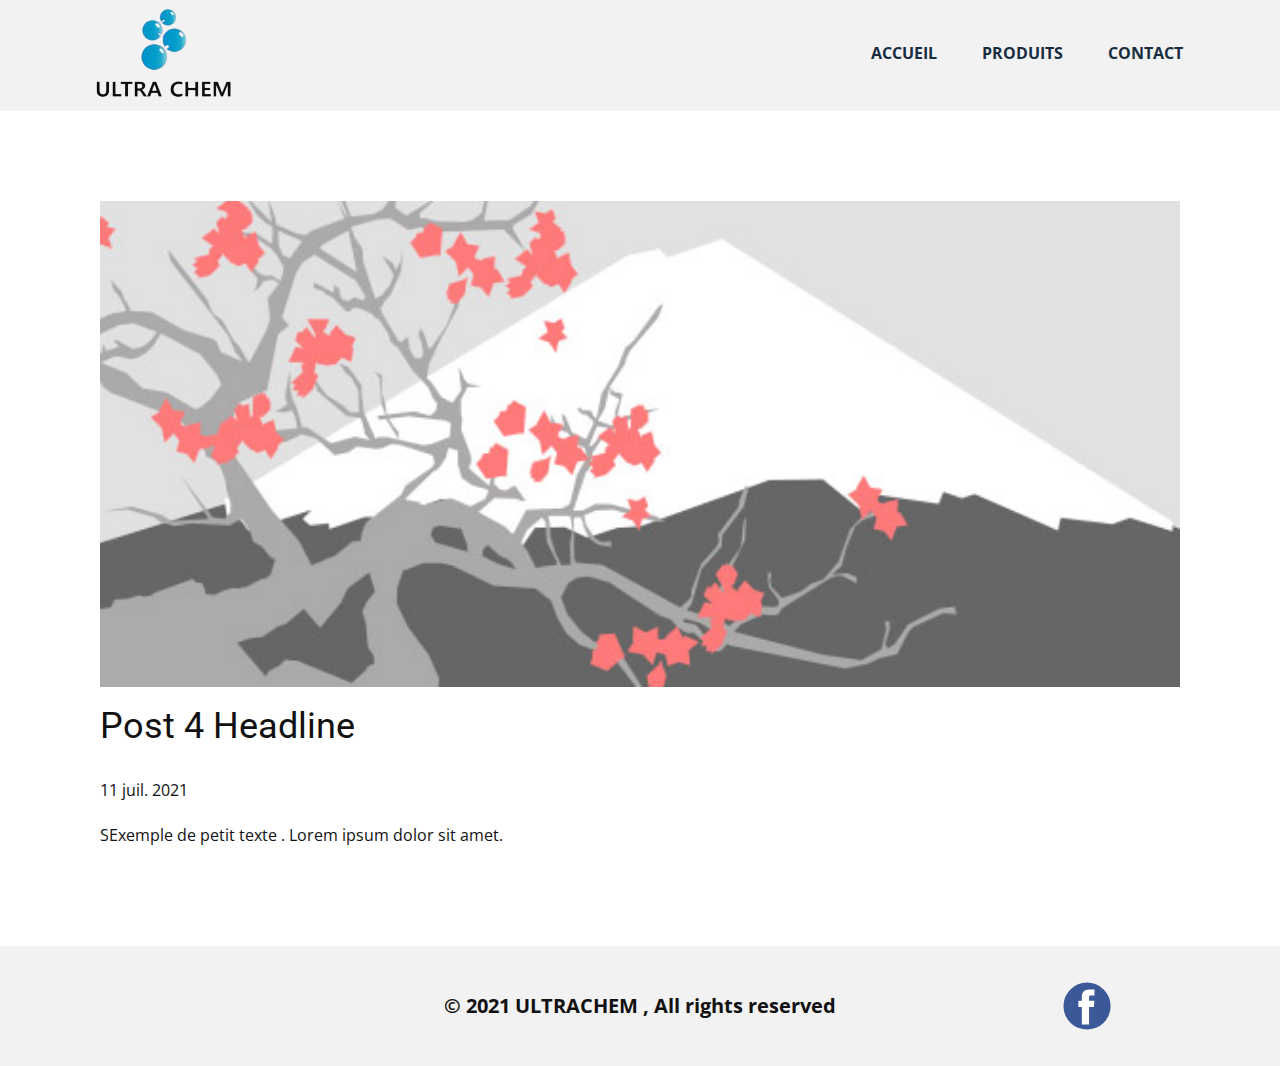
<file: blog/post-3.html>
<!doctype html>
<html style="font-size: 16px;" lang="fr-TN"><head>
    <meta name="viewport" content="width=device-width, initial-scale=1.0">
    <meta charset="utf-8">
    <meta name="keywords" content="Post 1 Headline">
    <meta name="description" content="">
    <meta name="page_type" content="np-template-header-footer-from-plugin">
    <title>Post 4 Headline</title>
    <link rel="stylesheet" href="../nicepage.css" media="screen">
<link rel="stylesheet" href="../Post-Template.css" media="screen">
    <script class="u-script" type="text/javascript" src="../jquery.js" defer=""></script>
    <script class="u-script" type="text/javascript" src="../nicepage.js" defer=""></script>
    <link rel="icon" href="../images/favicon4.png">
    <link id="u-theme-google-font" rel="stylesheet" href="https://fonts.googleapis.com/css?family=Roboto:100,100i,300,300i,400,400i,500,500i,700,700i,900,900i|Open+Sans:300,300i,400,400i,600,600i,700,700i,800,800i">
    
    
    <script type="application/ld+json">{
		"@context": "http://schema.org",
		"@type": "Organization",
		"name": "ULTRA CHEM",
		"logo": "images/image001-removebg-preview2.png",
		"sameAs": [
				"https://www.facebook.com/ULTRA-CHEM-105262901746393"
		]
}</script>
    <meta name="theme-color" content="#718ca5">
    <meta property="og:title" content="Post Template">
    <meta property="og:description" content="">
    <meta property="og:type" content="website">
  </head>
  <body class="u-body"><header class="u-align-center u-clearfix u-grey-5 u-header u-sticky u-header" id="sec-e741"><div class="u-clearfix u-sheet u-sheet-1">
        <nav class="u-menu u-menu-dropdown u-offcanvas u-offcanvas-shift u-menu-1" data-position="menu">
          <div class="menu-collapse" style="font-size: 1rem; letter-spacing: 0px; text-transform: uppercase; font-weight: 700;">
            <a class="u-button-style u-custom-active-color u-custom-border u-custom-border-color u-custom-hover-color u-custom-left-right-menu-spacing u-custom-padding-bottom u-custom-text-active-color u-custom-text-color u-custom-text-decoration u-custom-text-hover-color u-custom-top-bottom-menu-spacing u-nav-link u-text-active-palette-1-base u-text-custom-color-6 u-text-hover-palette-2-base" href="#" style="height: 24px; color: rgb(17, 17, 17) !important;">
              <svg class="u-svg-link" preserveAspectRatio="xMidYMin slice" viewBox="0 0 150 150" style=""><use xmlns:xlink="http://www.w3.org/1999/xlink" xlink:href="#svg-6136"></use></svg>
              <svg class="u-svg-content" viewBox="0 0 150 150" x="0px" y="0px" id="svg-6136" style="enable-background:new 0 0 150 150;"><g id="XMLID_229_"><path id="XMLID_230_" d="M15,30h120c8.284,0,15-6.716,15-15s-6.716-15-15-15H15C6.716,0,0,6.716,0,15S6.716,30,15,30z"></path><path id="XMLID_231_" d="M135,60H15C6.716,60,0,66.716,0,75s6.716,15,15,15h120c8.284,0,15-6.716,15-15S143.284,60,135,60z"></path><path id="XMLID_232_" d="M135,120H15c-8.284,0-15,6.716-15,15s6.716,15,15,15h120c8.284,0,15-6.716,15-15S143.284,120,135,120z"></path>
</g></svg>
            </a>
          </div>
          <div class="u-custom-menu u-nav-container">
            <ul class="u-nav u-spacing-5 u-unstyled u-nav-1"><li class="u-nav-item"><a class="u-active-custom-color-6 u-border-active-palette-1-base u-border-hover-palette-1-light-1 u-button-style u-hover-custom-color-5 u-nav-link u-text-active-custom-color-5 u-text-custom-color-6 u-text-hover-custom-color-6" href="../Accueil.html" style="padding: 10px 20px;">Accueil</a>
</li><li class="u-nav-item"><a class="u-active-custom-color-6 u-border-active-palette-1-base u-border-hover-palette-1-light-1 u-button-style u-hover-custom-color-5 u-nav-link u-text-active-custom-color-5 u-text-custom-color-6 u-text-hover-custom-color-6" href="../Produits.html" style="padding: 10px 20px;">Produits</a>
</li><li class="u-nav-item"><a class="u-active-custom-color-6 u-border-active-palette-1-base u-border-hover-palette-1-light-1 u-button-style u-hover-custom-color-5 u-nav-link u-text-active-custom-color-5 u-text-custom-color-6 u-text-hover-custom-color-6" href="../Contact.html" style="padding: 10px 20px;">Contact</a>
</li></ul>
          </div>
          <div class="u-custom-menu u-nav-container-collapse">
            <div class="u-black u-container-style u-inner-container-layout u-opacity u-opacity-95 u-sidenav">
              <div class="u-sidenav-overflow">
                <div class="u-menu-close"></div>
                <ul class="u-align-center u-nav u-popupmenu-items u-unstyled u-nav-2"><li class="u-nav-item"><a class="u-button-style u-nav-link" href="../Accueil.html" style="padding: 10px 20px;">Accueil</a>
</li><li class="u-nav-item"><a class="u-button-style u-nav-link" href="../Produits.html" style="padding: 10px 20px;">Produits</a>
</li><li class="u-nav-item"><a class="u-button-style u-nav-link" href="../Contact.html" style="padding: 10px 20px;">Contact</a>
</li></ul>
              </div>
            </div>
            <div class="u-black u-menu-overlay u-opacity u-opacity-70"></div>
          </div>
        </nav>
        <a href="../Accueil.html" data-page-id="317304199" class="u-image u-logo u-image-1" data-image-width="150" data-image-height="98" title="Accueil">
          <img src="../images/image001-removebg-preview2.png" class="u-logo-image u-logo-image-1" data-image-width="170.0426">
        </a>
      </div></header>
    <section class="u-align-center u-clearfix u-section-1" id="sec-f69a">
      <div class="u-clearfix u-sheet u-valign-middle-md u-valign-middle-sm u-valign-middle-xs u-sheet-1"><!--post_details--><!--post_details_options_json--><!--{"source":""}--><!--/post_details_options_json--><!--blog_post-->
        <div class="u-container-style u-expanded-width u-post-details u-post-details-1">
          <div class="u-container-layout u-valign-middle u-container-layout-1"><!--blog_post_image-->
            <img alt="" class="u-blog-control u-expanded-width u-image u-image-default u-image-1" src="[data-uri]"><!--/blog_post_image--><!--blog_post_header-->
            <h2 class="u-blog-control u-text u-text-1">Post 4 Headline</h2><!--/blog_post_header--><!--blog_post_metadata-->
            <div class="u-blog-control u-metadata u-metadata-1"><!--blog_post_metadata_date-->
              <span class="u-meta-date u-meta-icon">11 juil. 2021</span><!--/blog_post_metadata_date--><!--blog_post_metadata_category-->
              <!--/blog_post_metadata_category--><!--blog_post_metadata_comments-->
              <!--/blog_post_metadata_comments-->
            </div><!--/blog_post_metadata--><!--blog_post_content-->
            <div class="u-align-justify u-blog-control u-post-content u-text u-text-2 fr-view">
  SExemple de petit texte . Lorem ipsum dolor sit amet.
  </div><!--/blog_post_content-->
          </div>
        </div><!--/blog_post--><!--/post_details-->
      </div>
    </section>
    
    
    <footer class="u-align-center-md u-align-center-sm u-align-center-xs u-clearfix u-footer u-grey-5" id="sec-6b3a"><div class="u-clearfix u-sheet u-sheet-1">
        <div class="u-align-left u-social-icons u-spacing-10 u-social-icons-1">
          <a class="u-social-url" title="facebook" target="_blank" href="https://www.facebook.com/ULTRA-CHEM-105262901746393"><span class="u-icon u-icon-circle u-social-facebook u-social-icon u-icon-1"><svg class="u-svg-link" preserveAspectRatio="xMidYMin slice" viewBox="0 0 112 112" style=""><use xmlns:xlink="http://www.w3.org/1999/xlink" xlink:href="#svg-6fd5"></use></svg><svg class="u-svg-content" viewBox="0 0 112 112" x="0" y="0" id="svg-6fd5"><circle fill="currentColor" cx="56.1" cy="56.1" r="55"></circle><path fill="#FFFFFF" d="M73.5,31.6h-9.1c-1.4,0-3.6,0.8-3.6,3.9v8.5h12.6L72,58.3H60.8v40.8H43.9V58.3h-8V43.9h8v-9.2
            c0-6.7,3.1-17,17-17h12.5v13.9H73.5z"></path></svg></span>
          </a>
        </div>
        <p class="u-align-center-lg u-align-center-md u-align-center-xl u-text u-text-1">©&nbsp;2021&nbsp;ULTRACHEM , All rights reserved</p>
      </div></footer>
  
</body></html>
</file>
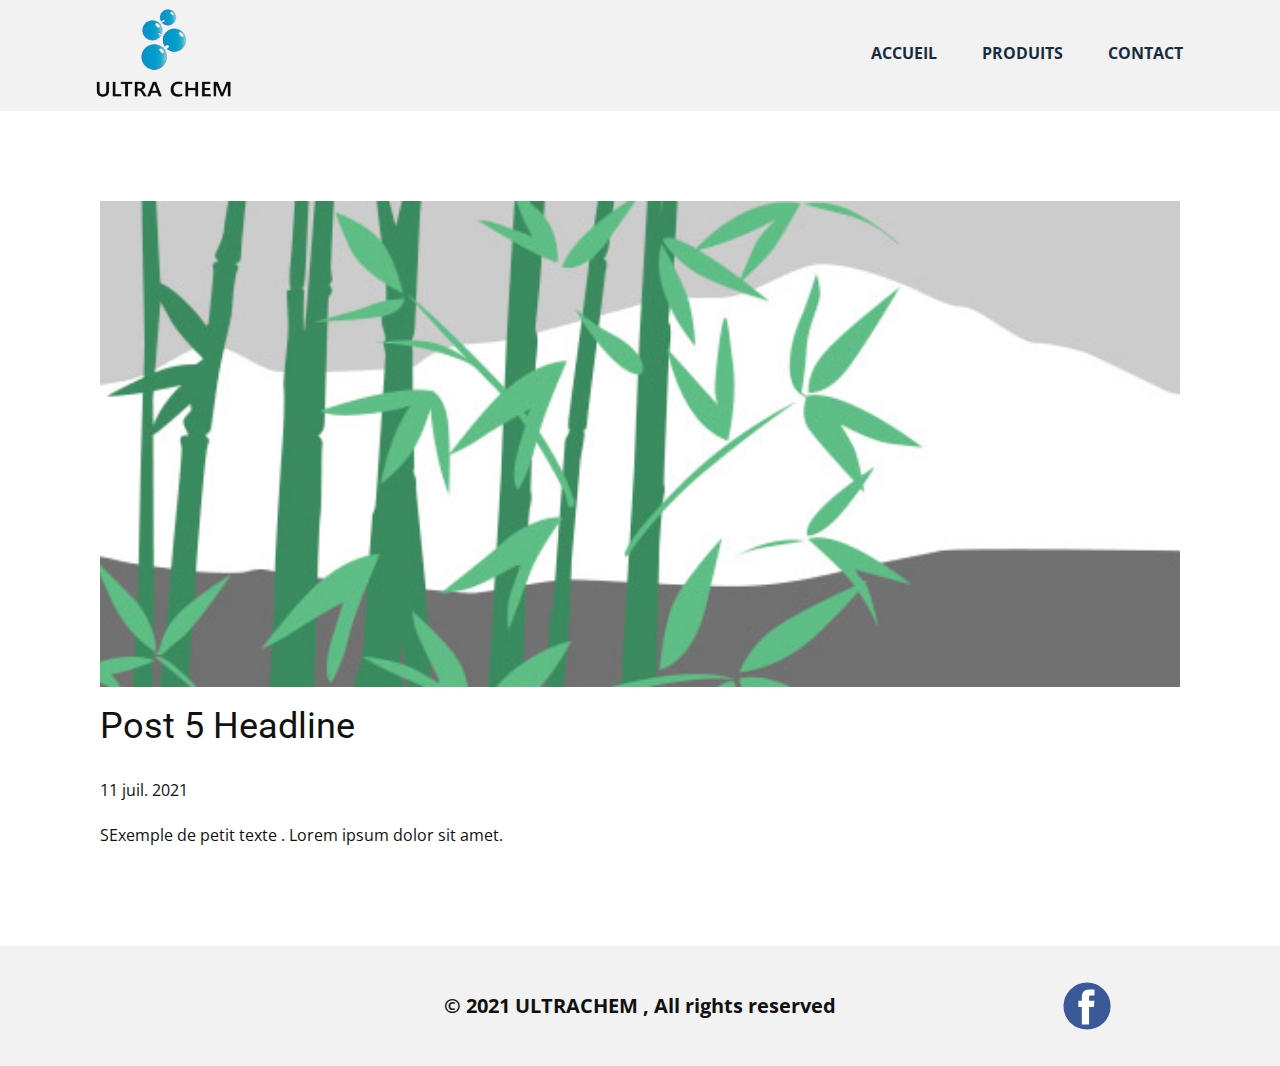
<file: blog/post-4.html>
<!doctype html>
<html style="font-size: 16px;" lang="fr-TN"><head>
    <meta name="viewport" content="width=device-width, initial-scale=1.0">
    <meta charset="utf-8">
    <meta name="keywords" content="Post 1 Headline">
    <meta name="description" content="">
    <meta name="page_type" content="np-template-header-footer-from-plugin">
    <title>Post 5 Headline</title>
    <link rel="stylesheet" href="../nicepage.css" media="screen">
<link rel="stylesheet" href="../Post-Template.css" media="screen">
    <script class="u-script" type="text/javascript" src="../jquery.js" defer=""></script>
    <script class="u-script" type="text/javascript" src="../nicepage.js" defer=""></script>
    <link rel="icon" href="../images/favicon4.png">
    <link id="u-theme-google-font" rel="stylesheet" href="https://fonts.googleapis.com/css?family=Roboto:100,100i,300,300i,400,400i,500,500i,700,700i,900,900i|Open+Sans:300,300i,400,400i,600,600i,700,700i,800,800i">
    
    
    <script type="application/ld+json">{
		"@context": "http://schema.org",
		"@type": "Organization",
		"name": "ULTRA CHEM",
		"logo": "images/image001-removebg-preview2.png",
		"sameAs": [
				"https://www.facebook.com/ULTRA-CHEM-105262901746393"
		]
}</script>
    <meta name="theme-color" content="#718ca5">
    <meta property="og:title" content="Post Template">
    <meta property="og:description" content="">
    <meta property="og:type" content="website">
  </head>
  <body class="u-body"><header class="u-align-center u-clearfix u-grey-5 u-header u-sticky u-header" id="sec-e741"><div class="u-clearfix u-sheet u-sheet-1">
        <nav class="u-menu u-menu-dropdown u-offcanvas u-offcanvas-shift u-menu-1" data-position="menu">
          <div class="menu-collapse" style="font-size: 1rem; letter-spacing: 0px; text-transform: uppercase; font-weight: 700;">
            <a class="u-button-style u-custom-active-color u-custom-border u-custom-border-color u-custom-hover-color u-custom-left-right-menu-spacing u-custom-padding-bottom u-custom-text-active-color u-custom-text-color u-custom-text-decoration u-custom-text-hover-color u-custom-top-bottom-menu-spacing u-nav-link u-text-active-palette-1-base u-text-custom-color-6 u-text-hover-palette-2-base" href="#" style="height: 24px; color: rgb(17, 17, 17) !important;">
              <svg class="u-svg-link" preserveAspectRatio="xMidYMin slice" viewBox="0 0 150 150" style=""><use xmlns:xlink="http://www.w3.org/1999/xlink" xlink:href="#svg-6136"></use></svg>
              <svg class="u-svg-content" viewBox="0 0 150 150" x="0px" y="0px" id="svg-6136" style="enable-background:new 0 0 150 150;"><g id="XMLID_229_"><path id="XMLID_230_" d="M15,30h120c8.284,0,15-6.716,15-15s-6.716-15-15-15H15C6.716,0,0,6.716,0,15S6.716,30,15,30z"></path><path id="XMLID_231_" d="M135,60H15C6.716,60,0,66.716,0,75s6.716,15,15,15h120c8.284,0,15-6.716,15-15S143.284,60,135,60z"></path><path id="XMLID_232_" d="M135,120H15c-8.284,0-15,6.716-15,15s6.716,15,15,15h120c8.284,0,15-6.716,15-15S143.284,120,135,120z"></path>
</g></svg>
            </a>
          </div>
          <div class="u-custom-menu u-nav-container">
            <ul class="u-nav u-spacing-5 u-unstyled u-nav-1"><li class="u-nav-item"><a class="u-active-custom-color-6 u-border-active-palette-1-base u-border-hover-palette-1-light-1 u-button-style u-hover-custom-color-5 u-nav-link u-text-active-custom-color-5 u-text-custom-color-6 u-text-hover-custom-color-6" href="../Accueil.html" style="padding: 10px 20px;">Accueil</a>
</li><li class="u-nav-item"><a class="u-active-custom-color-6 u-border-active-palette-1-base u-border-hover-palette-1-light-1 u-button-style u-hover-custom-color-5 u-nav-link u-text-active-custom-color-5 u-text-custom-color-6 u-text-hover-custom-color-6" href="../Produits.html" style="padding: 10px 20px;">Produits</a>
</li><li class="u-nav-item"><a class="u-active-custom-color-6 u-border-active-palette-1-base u-border-hover-palette-1-light-1 u-button-style u-hover-custom-color-5 u-nav-link u-text-active-custom-color-5 u-text-custom-color-6 u-text-hover-custom-color-6" href="../Contact.html" style="padding: 10px 20px;">Contact</a>
</li></ul>
          </div>
          <div class="u-custom-menu u-nav-container-collapse">
            <div class="u-black u-container-style u-inner-container-layout u-opacity u-opacity-95 u-sidenav">
              <div class="u-sidenav-overflow">
                <div class="u-menu-close"></div>
                <ul class="u-align-center u-nav u-popupmenu-items u-unstyled u-nav-2"><li class="u-nav-item"><a class="u-button-style u-nav-link" href="../Accueil.html" style="padding: 10px 20px;">Accueil</a>
</li><li class="u-nav-item"><a class="u-button-style u-nav-link" href="../Produits.html" style="padding: 10px 20px;">Produits</a>
</li><li class="u-nav-item"><a class="u-button-style u-nav-link" href="../Contact.html" style="padding: 10px 20px;">Contact</a>
</li></ul>
              </div>
            </div>
            <div class="u-black u-menu-overlay u-opacity u-opacity-70"></div>
          </div>
        </nav>
        <a href="../Accueil.html" data-page-id="317304199" class="u-image u-logo u-image-1" data-image-width="150" data-image-height="98" title="Accueil">
          <img src="../images/image001-removebg-preview2.png" class="u-logo-image u-logo-image-1" data-image-width="170.0426">
        </a>
      </div></header>
    <section class="u-align-center u-clearfix u-section-1" id="sec-f69a">
      <div class="u-clearfix u-sheet u-valign-middle-md u-valign-middle-sm u-valign-middle-xs u-sheet-1"><!--post_details--><!--post_details_options_json--><!--{"source":""}--><!--/post_details_options_json--><!--blog_post-->
        <div class="u-container-style u-expanded-width u-post-details u-post-details-1">
          <div class="u-container-layout u-valign-middle u-container-layout-1"><!--blog_post_image-->
            <img alt="" class="u-blog-control u-expanded-width u-image u-image-default u-image-1" src="[data-uri]"><!--/blog_post_image--><!--blog_post_header-->
            <h2 class="u-blog-control u-text u-text-1">Post 5 Headline</h2><!--/blog_post_header--><!--blog_post_metadata-->
            <div class="u-blog-control u-metadata u-metadata-1"><!--blog_post_metadata_date-->
              <span class="u-meta-date u-meta-icon">11 juil. 2021</span><!--/blog_post_metadata_date--><!--blog_post_metadata_category-->
              <!--/blog_post_metadata_category--><!--blog_post_metadata_comments-->
              <!--/blog_post_metadata_comments-->
            </div><!--/blog_post_metadata--><!--blog_post_content-->
            <div class="u-align-justify u-blog-control u-post-content u-text u-text-2 fr-view">
  SExemple de petit texte . Lorem ipsum dolor sit amet.
  </div><!--/blog_post_content-->
          </div>
        </div><!--/blog_post--><!--/post_details-->
      </div>
    </section>
    
    
    <footer class="u-align-center-md u-align-center-sm u-align-center-xs u-clearfix u-footer u-grey-5" id="sec-6b3a"><div class="u-clearfix u-sheet u-sheet-1">
        <div class="u-align-left u-social-icons u-spacing-10 u-social-icons-1">
          <a class="u-social-url" title="facebook" target="_blank" href="https://www.facebook.com/ULTRA-CHEM-105262901746393"><span class="u-icon u-icon-circle u-social-facebook u-social-icon u-icon-1"><svg class="u-svg-link" preserveAspectRatio="xMidYMin slice" viewBox="0 0 112 112" style=""><use xmlns:xlink="http://www.w3.org/1999/xlink" xlink:href="#svg-6fd5"></use></svg><svg class="u-svg-content" viewBox="0 0 112 112" x="0" y="0" id="svg-6fd5"><circle fill="currentColor" cx="56.1" cy="56.1" r="55"></circle><path fill="#FFFFFF" d="M73.5,31.6h-9.1c-1.4,0-3.6,0.8-3.6,3.9v8.5h12.6L72,58.3H60.8v40.8H43.9V58.3h-8V43.9h8v-9.2
            c0-6.7,3.1-17,17-17h12.5v13.9H73.5z"></path></svg></span>
          </a>
        </div>
        <p class="u-align-center-lg u-align-center-md u-align-center-xl u-text u-text-1">©&nbsp;2021&nbsp;ULTRACHEM , All rights reserved</p>
      </div></footer>
  
</body></html>
</file>
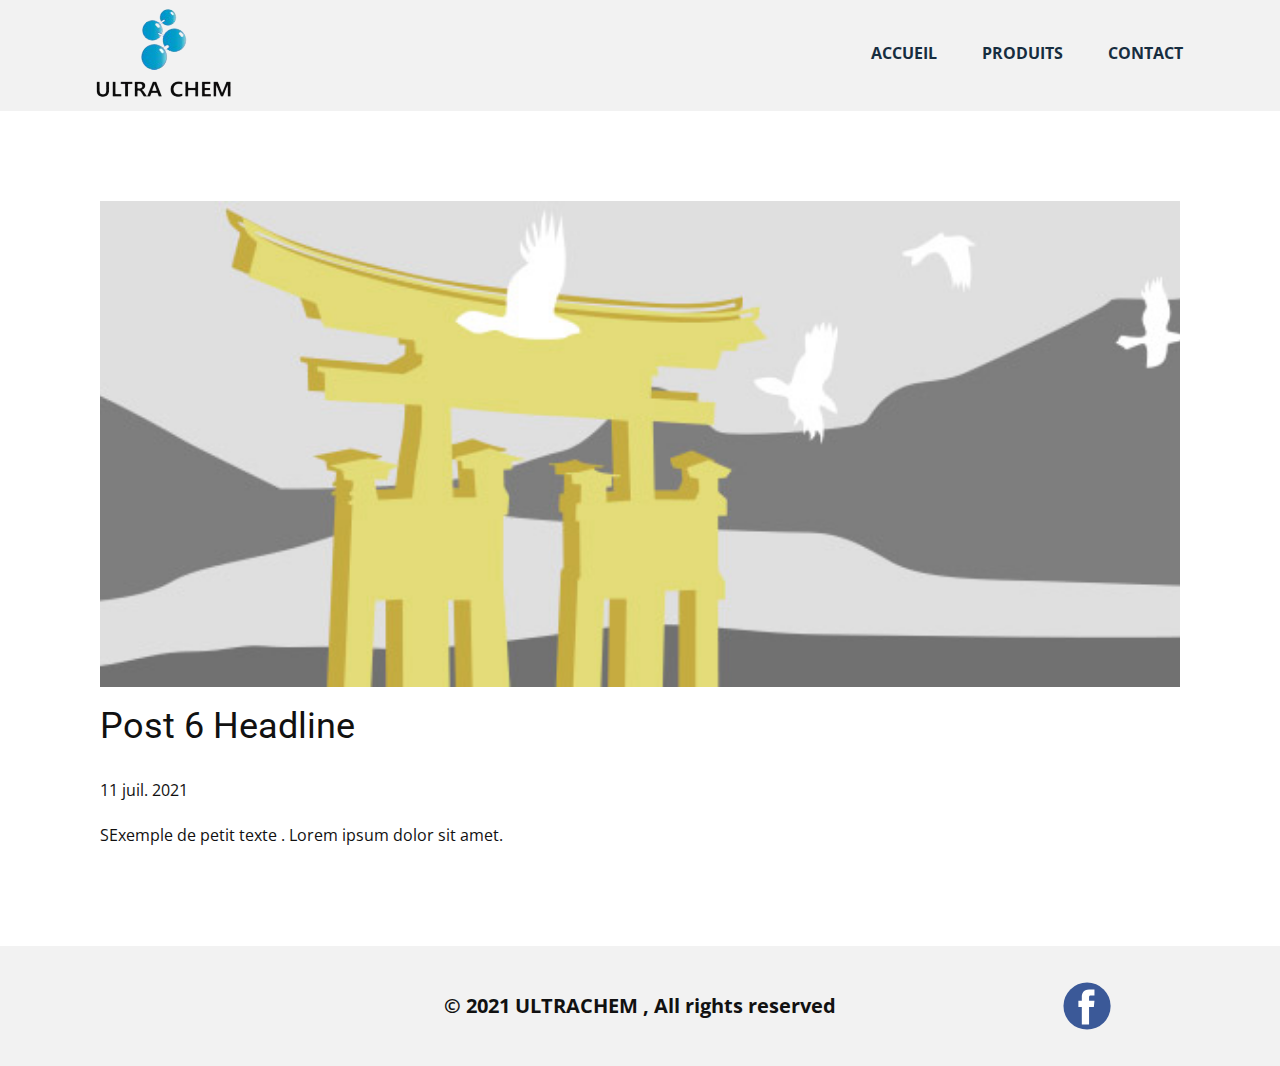
<file: blog/post-5.html>
<!doctype html>
<html style="font-size: 16px;" lang="fr-TN"><head>
    <meta name="viewport" content="width=device-width, initial-scale=1.0">
    <meta charset="utf-8">
    <meta name="keywords" content="Post 1 Headline">
    <meta name="description" content="">
    <meta name="page_type" content="np-template-header-footer-from-plugin">
    <title>Post 6 Headline</title>
    <link rel="stylesheet" href="../nicepage.css" media="screen">
<link rel="stylesheet" href="../Post-Template.css" media="screen">
    <script class="u-script" type="text/javascript" src="../jquery.js" defer=""></script>
    <script class="u-script" type="text/javascript" src="../nicepage.js" defer=""></script>
    <link rel="icon" href="../images/favicon4.png">
    <link id="u-theme-google-font" rel="stylesheet" href="https://fonts.googleapis.com/css?family=Roboto:100,100i,300,300i,400,400i,500,500i,700,700i,900,900i|Open+Sans:300,300i,400,400i,600,600i,700,700i,800,800i">
    
    
    <script type="application/ld+json">{
		"@context": "http://schema.org",
		"@type": "Organization",
		"name": "ULTRA CHEM",
		"logo": "images/image001-removebg-preview2.png",
		"sameAs": [
				"https://www.facebook.com/ULTRA-CHEM-105262901746393"
		]
}</script>
    <meta name="theme-color" content="#718ca5">
    <meta property="og:title" content="Post Template">
    <meta property="og:description" content="">
    <meta property="og:type" content="website">
  </head>
  <body class="u-body"><header class="u-align-center u-clearfix u-grey-5 u-header u-sticky u-header" id="sec-e741"><div class="u-clearfix u-sheet u-sheet-1">
        <nav class="u-menu u-menu-dropdown u-offcanvas u-offcanvas-shift u-menu-1" data-position="menu">
          <div class="menu-collapse" style="font-size: 1rem; letter-spacing: 0px; text-transform: uppercase; font-weight: 700;">
            <a class="u-button-style u-custom-active-color u-custom-border u-custom-border-color u-custom-hover-color u-custom-left-right-menu-spacing u-custom-padding-bottom u-custom-text-active-color u-custom-text-color u-custom-text-decoration u-custom-text-hover-color u-custom-top-bottom-menu-spacing u-nav-link u-text-active-palette-1-base u-text-custom-color-6 u-text-hover-palette-2-base" href="#" style="height: 24px; color: rgb(17, 17, 17) !important;">
              <svg class="u-svg-link" preserveAspectRatio="xMidYMin slice" viewBox="0 0 150 150" style=""><use xmlns:xlink="http://www.w3.org/1999/xlink" xlink:href="#svg-6136"></use></svg>
              <svg class="u-svg-content" viewBox="0 0 150 150" x="0px" y="0px" id="svg-6136" style="enable-background:new 0 0 150 150;"><g id="XMLID_229_"><path id="XMLID_230_" d="M15,30h120c8.284,0,15-6.716,15-15s-6.716-15-15-15H15C6.716,0,0,6.716,0,15S6.716,30,15,30z"></path><path id="XMLID_231_" d="M135,60H15C6.716,60,0,66.716,0,75s6.716,15,15,15h120c8.284,0,15-6.716,15-15S143.284,60,135,60z"></path><path id="XMLID_232_" d="M135,120H15c-8.284,0-15,6.716-15,15s6.716,15,15,15h120c8.284,0,15-6.716,15-15S143.284,120,135,120z"></path>
</g></svg>
            </a>
          </div>
          <div class="u-custom-menu u-nav-container">
            <ul class="u-nav u-spacing-5 u-unstyled u-nav-1"><li class="u-nav-item"><a class="u-active-custom-color-6 u-border-active-palette-1-base u-border-hover-palette-1-light-1 u-button-style u-hover-custom-color-5 u-nav-link u-text-active-custom-color-5 u-text-custom-color-6 u-text-hover-custom-color-6" href="../Accueil.html" style="padding: 10px 20px;">Accueil</a>
</li><li class="u-nav-item"><a class="u-active-custom-color-6 u-border-active-palette-1-base u-border-hover-palette-1-light-1 u-button-style u-hover-custom-color-5 u-nav-link u-text-active-custom-color-5 u-text-custom-color-6 u-text-hover-custom-color-6" href="../Produits.html" style="padding: 10px 20px;">Produits</a>
</li><li class="u-nav-item"><a class="u-active-custom-color-6 u-border-active-palette-1-base u-border-hover-palette-1-light-1 u-button-style u-hover-custom-color-5 u-nav-link u-text-active-custom-color-5 u-text-custom-color-6 u-text-hover-custom-color-6" href="../Contact.html" style="padding: 10px 20px;">Contact</a>
</li></ul>
          </div>
          <div class="u-custom-menu u-nav-container-collapse">
            <div class="u-black u-container-style u-inner-container-layout u-opacity u-opacity-95 u-sidenav">
              <div class="u-sidenav-overflow">
                <div class="u-menu-close"></div>
                <ul class="u-align-center u-nav u-popupmenu-items u-unstyled u-nav-2"><li class="u-nav-item"><a class="u-button-style u-nav-link" href="../Accueil.html" style="padding: 10px 20px;">Accueil</a>
</li><li class="u-nav-item"><a class="u-button-style u-nav-link" href="../Produits.html" style="padding: 10px 20px;">Produits</a>
</li><li class="u-nav-item"><a class="u-button-style u-nav-link" href="../Contact.html" style="padding: 10px 20px;">Contact</a>
</li></ul>
              </div>
            </div>
            <div class="u-black u-menu-overlay u-opacity u-opacity-70"></div>
          </div>
        </nav>
        <a href="../Accueil.html" data-page-id="317304199" class="u-image u-logo u-image-1" data-image-width="150" data-image-height="98" title="Accueil">
          <img src="../images/image001-removebg-preview2.png" class="u-logo-image u-logo-image-1" data-image-width="170.0426">
        </a>
      </div></header>
    <section class="u-align-center u-clearfix u-section-1" id="sec-f69a">
      <div class="u-clearfix u-sheet u-valign-middle-md u-valign-middle-sm u-valign-middle-xs u-sheet-1"><!--post_details--><!--post_details_options_json--><!--{"source":""}--><!--/post_details_options_json--><!--blog_post-->
        <div class="u-container-style u-expanded-width u-post-details u-post-details-1">
          <div class="u-container-layout u-valign-middle u-container-layout-1"><!--blog_post_image-->
            <img alt="" class="u-blog-control u-expanded-width u-image u-image-default u-image-1" src="[data-uri]"><!--/blog_post_image--><!--blog_post_header-->
            <h2 class="u-blog-control u-text u-text-1">Post 6 Headline</h2><!--/blog_post_header--><!--blog_post_metadata-->
            <div class="u-blog-control u-metadata u-metadata-1"><!--blog_post_metadata_date-->
              <span class="u-meta-date u-meta-icon">11 juil. 2021</span><!--/blog_post_metadata_date--><!--blog_post_metadata_category-->
              <!--/blog_post_metadata_category--><!--blog_post_metadata_comments-->
              <!--/blog_post_metadata_comments-->
            </div><!--/blog_post_metadata--><!--blog_post_content-->
            <div class="u-align-justify u-blog-control u-post-content u-text u-text-2 fr-view">
  SExemple de petit texte . Lorem ipsum dolor sit amet.
  </div><!--/blog_post_content-->
          </div>
        </div><!--/blog_post--><!--/post_details-->
      </div>
    </section>
    
    
    <footer class="u-align-center-md u-align-center-sm u-align-center-xs u-clearfix u-footer u-grey-5" id="sec-6b3a"><div class="u-clearfix u-sheet u-sheet-1">
        <div class="u-align-left u-social-icons u-spacing-10 u-social-icons-1">
          <a class="u-social-url" title="facebook" target="_blank" href="https://www.facebook.com/ULTRA-CHEM-105262901746393"><span class="u-icon u-icon-circle u-social-facebook u-social-icon u-icon-1"><svg class="u-svg-link" preserveAspectRatio="xMidYMin slice" viewBox="0 0 112 112" style=""><use xmlns:xlink="http://www.w3.org/1999/xlink" xlink:href="#svg-6fd5"></use></svg><svg class="u-svg-content" viewBox="0 0 112 112" x="0" y="0" id="svg-6fd5"><circle fill="currentColor" cx="56.1" cy="56.1" r="55"></circle><path fill="#FFFFFF" d="M73.5,31.6h-9.1c-1.4,0-3.6,0.8-3.6,3.9v8.5h12.6L72,58.3H60.8v40.8H43.9V58.3h-8V43.9h8v-9.2
            c0-6.7,3.1-17,17-17h12.5v13.9H73.5z"></path></svg></span>
          </a>
        </div>
        <p class="u-align-center-lg u-align-center-md u-align-center-xl u-text u-text-1">©&nbsp;2021&nbsp;ULTRACHEM , All rights reserved</p>
      </div></footer>
  
</body></html>
</file>
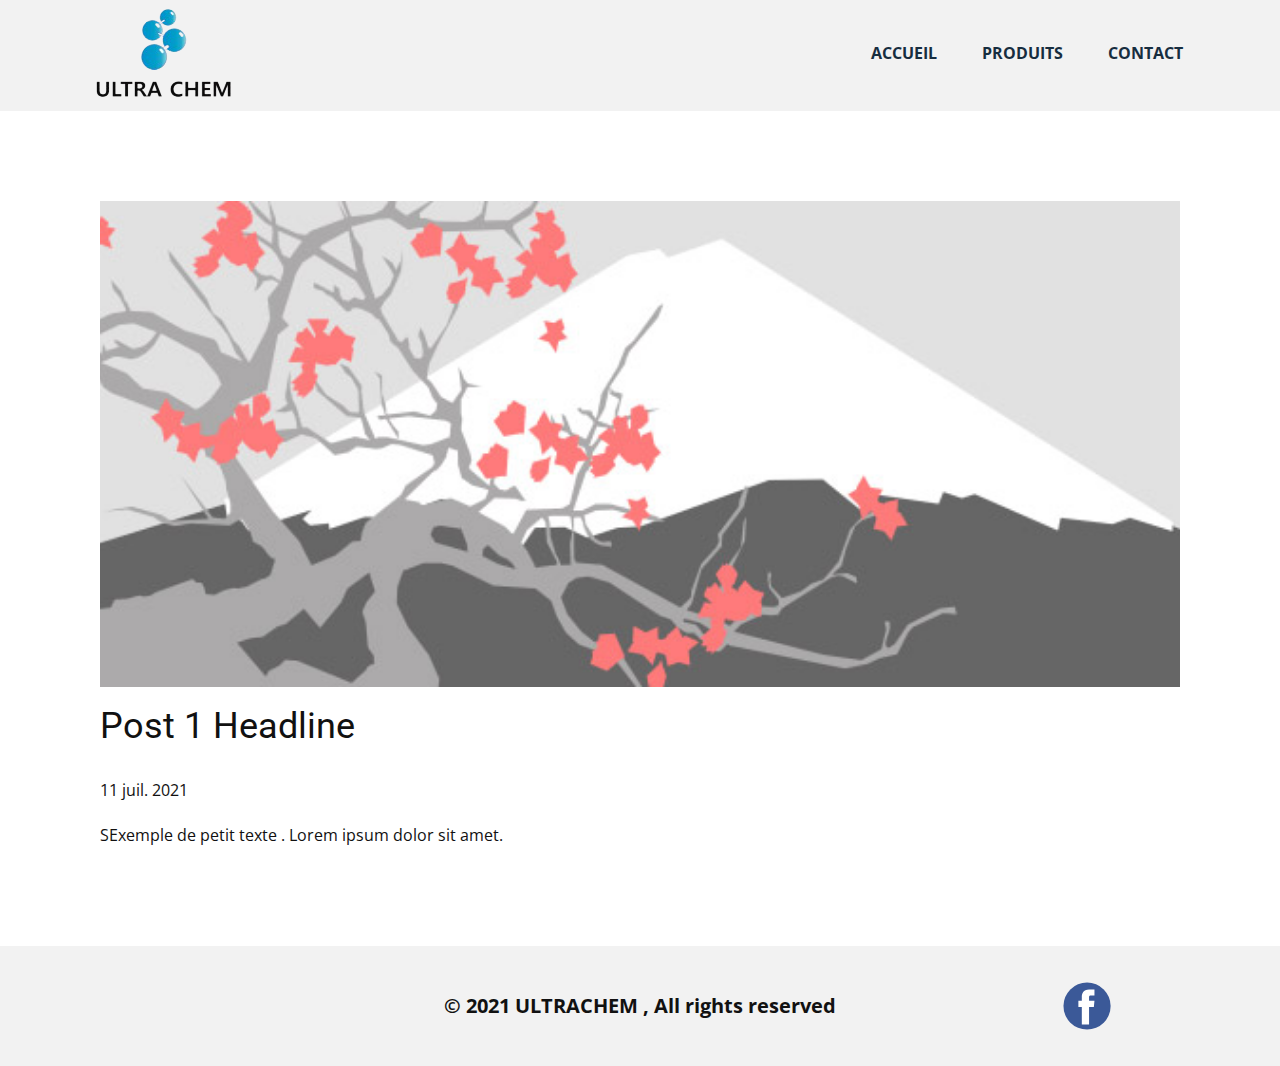
<file: blog/post.html>
<!doctype html>
<html style="font-size: 16px;" lang="fr-TN"><head>
    <meta name="viewport" content="width=device-width, initial-scale=1.0">
    <meta charset="utf-8">
    <meta name="keywords" content="Post 1 Headline">
    <meta name="description" content="">
    <meta name="page_type" content="np-template-header-footer-from-plugin">
    <title>Post 1 Headline</title>
    <link rel="stylesheet" href="../nicepage.css" media="screen">
<link rel="stylesheet" href="../Post-Template.css" media="screen">
    <script class="u-script" type="text/javascript" src="../jquery.js" defer=""></script>
    <script class="u-script" type="text/javascript" src="../nicepage.js" defer=""></script>
    <link rel="icon" href="../images/favicon4.png">
    <link id="u-theme-google-font" rel="stylesheet" href="https://fonts.googleapis.com/css?family=Roboto:100,100i,300,300i,400,400i,500,500i,700,700i,900,900i|Open+Sans:300,300i,400,400i,600,600i,700,700i,800,800i">
    
    
    <script type="application/ld+json">{
		"@context": "http://schema.org",
		"@type": "Organization",
		"name": "ULTRA CHEM",
		"logo": "images/image001-removebg-preview2.png",
		"sameAs": [
				"https://www.facebook.com/ULTRA-CHEM-105262901746393"
		]
}</script>
    <meta name="theme-color" content="#718ca5">
    <meta property="og:title" content="Post Template">
    <meta property="og:description" content="">
    <meta property="og:type" content="website">
  </head>
  <body class="u-body"><header class="u-align-center u-clearfix u-grey-5 u-header u-sticky u-header" id="sec-e741"><div class="u-clearfix u-sheet u-sheet-1">
        <nav class="u-menu u-menu-dropdown u-offcanvas u-offcanvas-shift u-menu-1" data-position="menu">
          <div class="menu-collapse" style="font-size: 1rem; letter-spacing: 0px; text-transform: uppercase; font-weight: 700;">
            <a class="u-button-style u-custom-active-color u-custom-border u-custom-border-color u-custom-hover-color u-custom-left-right-menu-spacing u-custom-padding-bottom u-custom-text-active-color u-custom-text-color u-custom-text-decoration u-custom-text-hover-color u-custom-top-bottom-menu-spacing u-nav-link u-text-active-palette-1-base u-text-custom-color-6 u-text-hover-palette-2-base" href="#" style="height: 24px; color: rgb(17, 17, 17) !important;">
              <svg class="u-svg-link" preserveAspectRatio="xMidYMin slice" viewBox="0 0 150 150" style=""><use xmlns:xlink="http://www.w3.org/1999/xlink" xlink:href="#svg-6136"></use></svg>
              <svg class="u-svg-content" viewBox="0 0 150 150" x="0px" y="0px" id="svg-6136" style="enable-background:new 0 0 150 150;"><g id="XMLID_229_"><path id="XMLID_230_" d="M15,30h120c8.284,0,15-6.716,15-15s-6.716-15-15-15H15C6.716,0,0,6.716,0,15S6.716,30,15,30z"></path><path id="XMLID_231_" d="M135,60H15C6.716,60,0,66.716,0,75s6.716,15,15,15h120c8.284,0,15-6.716,15-15S143.284,60,135,60z"></path><path id="XMLID_232_" d="M135,120H15c-8.284,0-15,6.716-15,15s6.716,15,15,15h120c8.284,0,15-6.716,15-15S143.284,120,135,120z"></path>
</g></svg>
            </a>
          </div>
          <div class="u-custom-menu u-nav-container">
            <ul class="u-nav u-spacing-5 u-unstyled u-nav-1"><li class="u-nav-item"><a class="u-active-custom-color-6 u-border-active-palette-1-base u-border-hover-palette-1-light-1 u-button-style u-hover-custom-color-5 u-nav-link u-text-active-custom-color-5 u-text-custom-color-6 u-text-hover-custom-color-6" href="../Accueil.html" style="padding: 10px 20px;">Accueil</a>
</li><li class="u-nav-item"><a class="u-active-custom-color-6 u-border-active-palette-1-base u-border-hover-palette-1-light-1 u-button-style u-hover-custom-color-5 u-nav-link u-text-active-custom-color-5 u-text-custom-color-6 u-text-hover-custom-color-6" href="../Produits.html" style="padding: 10px 20px;">Produits</a>
</li><li class="u-nav-item"><a class="u-active-custom-color-6 u-border-active-palette-1-base u-border-hover-palette-1-light-1 u-button-style u-hover-custom-color-5 u-nav-link u-text-active-custom-color-5 u-text-custom-color-6 u-text-hover-custom-color-6" href="../Contact.html" style="padding: 10px 20px;">Contact</a>
</li></ul>
          </div>
          <div class="u-custom-menu u-nav-container-collapse">
            <div class="u-black u-container-style u-inner-container-layout u-opacity u-opacity-95 u-sidenav">
              <div class="u-sidenav-overflow">
                <div class="u-menu-close"></div>
                <ul class="u-align-center u-nav u-popupmenu-items u-unstyled u-nav-2"><li class="u-nav-item"><a class="u-button-style u-nav-link" href="../Accueil.html" style="padding: 10px 20px;">Accueil</a>
</li><li class="u-nav-item"><a class="u-button-style u-nav-link" href="../Produits.html" style="padding: 10px 20px;">Produits</a>
</li><li class="u-nav-item"><a class="u-button-style u-nav-link" href="../Contact.html" style="padding: 10px 20px;">Contact</a>
</li></ul>
              </div>
            </div>
            <div class="u-black u-menu-overlay u-opacity u-opacity-70"></div>
          </div>
        </nav>
        <a href="../Accueil.html" data-page-id="317304199" class="u-image u-logo u-image-1" data-image-width="150" data-image-height="98" title="Accueil">
          <img src="../images/image001-removebg-preview2.png" class="u-logo-image u-logo-image-1" data-image-width="170.0426">
        </a>
      </div></header>
    <section class="u-align-center u-clearfix u-section-1" id="sec-f69a">
      <div class="u-clearfix u-sheet u-valign-middle-md u-valign-middle-sm u-valign-middle-xs u-sheet-1"><!--post_details--><!--post_details_options_json--><!--{"source":""}--><!--/post_details_options_json--><!--blog_post-->
        <div class="u-container-style u-expanded-width u-post-details u-post-details-1">
          <div class="u-container-layout u-valign-middle u-container-layout-1"><!--blog_post_image-->
            <img alt="" class="u-blog-control u-expanded-width u-image u-image-default u-image-1" src="[data-uri]"><!--/blog_post_image--><!--blog_post_header-->
            <h2 class="u-blog-control u-text u-text-1">Post 1 Headline</h2><!--/blog_post_header--><!--blog_post_metadata-->
            <div class="u-blog-control u-metadata u-metadata-1"><!--blog_post_metadata_date-->
              <span class="u-meta-date u-meta-icon">11 juil. 2021</span><!--/blog_post_metadata_date--><!--blog_post_metadata_category-->
              <!--/blog_post_metadata_category--><!--blog_post_metadata_comments-->
              <!--/blog_post_metadata_comments-->
            </div><!--/blog_post_metadata--><!--blog_post_content-->
            <div class="u-align-justify u-blog-control u-post-content u-text u-text-2 fr-view">
  SExemple de petit texte . Lorem ipsum dolor sit amet.
  </div><!--/blog_post_content-->
          </div>
        </div><!--/blog_post--><!--/post_details-->
      </div>
    </section>
    
    
    <footer class="u-align-center-md u-align-center-sm u-align-center-xs u-clearfix u-footer u-grey-5" id="sec-6b3a"><div class="u-clearfix u-sheet u-sheet-1">
        <div class="u-align-left u-social-icons u-spacing-10 u-social-icons-1">
          <a class="u-social-url" title="facebook" target="_blank" href="https://www.facebook.com/ULTRA-CHEM-105262901746393"><span class="u-icon u-icon-circle u-social-facebook u-social-icon u-icon-1"><svg class="u-svg-link" preserveAspectRatio="xMidYMin slice" viewBox="0 0 112 112" style=""><use xmlns:xlink="http://www.w3.org/1999/xlink" xlink:href="#svg-6fd5"></use></svg><svg class="u-svg-content" viewBox="0 0 112 112" x="0" y="0" id="svg-6fd5"><circle fill="currentColor" cx="56.1" cy="56.1" r="55"></circle><path fill="#FFFFFF" d="M73.5,31.6h-9.1c-1.4,0-3.6,0.8-3.6,3.9v8.5h12.6L72,58.3H60.8v40.8H43.9V58.3h-8V43.9h8v-9.2
            c0-6.7,3.1-17,17-17h12.5v13.9H73.5z"></path></svg></span>
          </a>
        </div>
        <p class="u-align-center-lg u-align-center-md u-align-center-xl u-text u-text-1">©&nbsp;2021&nbsp;ULTRACHEM , All rights reserved</p>
      </div></footer>
  
</body></html>
</file>
